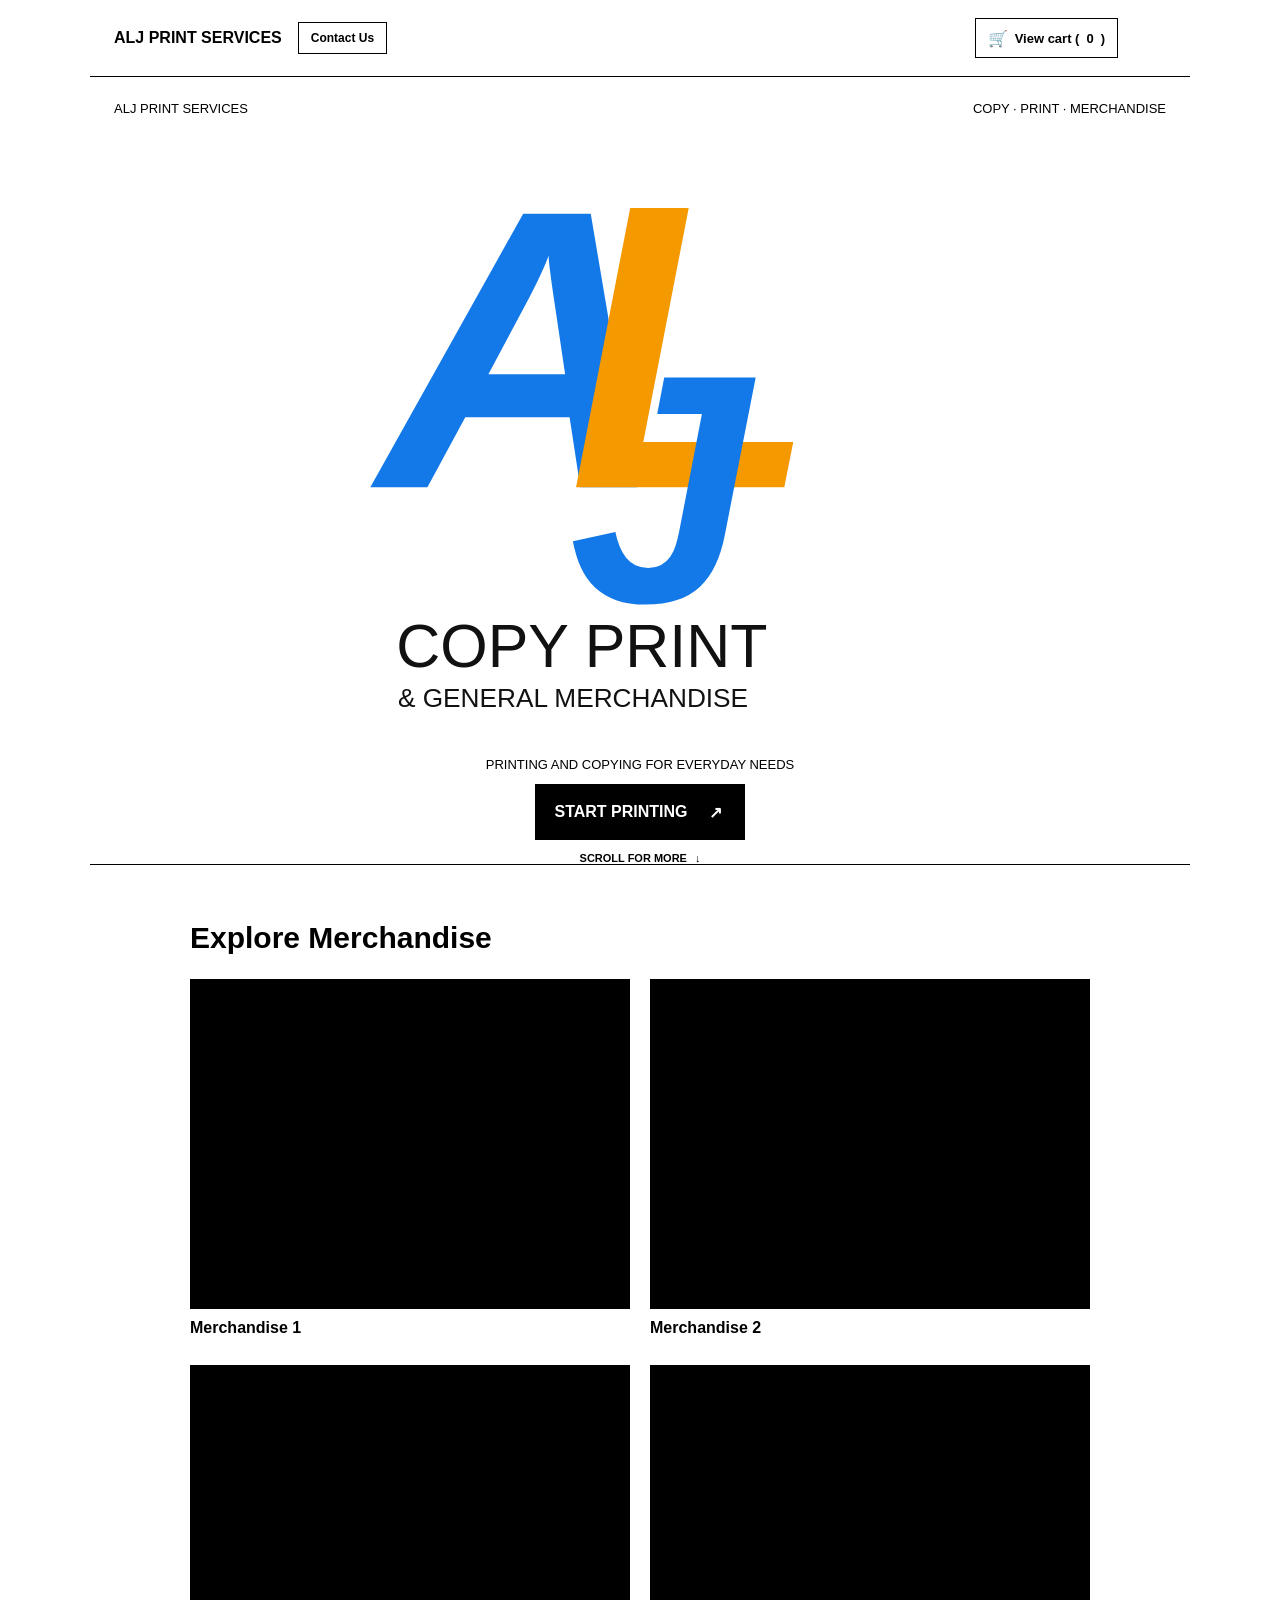
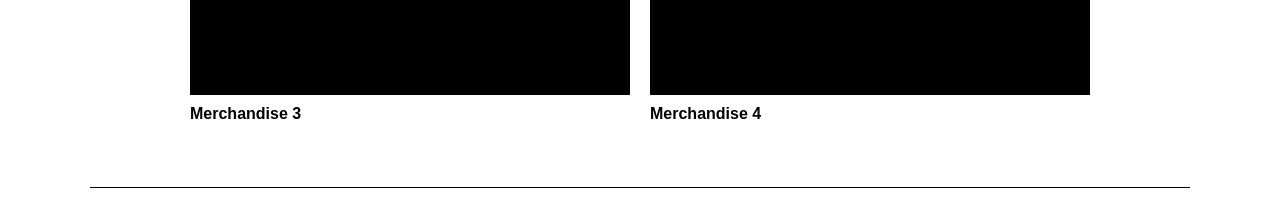
<file: print-studio-updated-v3/print-website-v2/index.html>
<!DOCTYPE html>
<html lang="en">
<head>
  <meta charset="UTF-8">
  <meta name="viewport" content="width=device-width, initial-scale=1.0">
  <meta name="description" content="ALJ Print Services: copy, print, and general merchandise.">
  <title>ALJ Print Services</title>
  <link rel="stylesheet" href="styles/base.css">
  <link rel="stylesheet" href="styles/home.css">
  <script src="js/common.js" defer></script>
  <script src="js/cart-storage.js" defer></script>
  <script src="js/cart-ui.js" defer></script>
</head>
<body class="page-home">
  <div class="site-wrap site-wrap--home-simple">
    <header class="site-header">
      <div class="home-header-brand">
        <a class="brand-lockup" href="index.html">ALJ PRINT SERVICES</a>
        <a class="contact-link" href="contact.html">Contact Us</a>
      </div>
      <nav class="home-header-actions" aria-label="Quick links">
        <a class="cart-link" href="cart.html"><span class="cart-icon" aria-hidden="true">🛒</span> View cart (<span data-cart-count>0</span>)</a>
        <a class="staff-login-link" href="login.html">Staff login</a>
      </nav>
    </header>

    <main class="home-main home-main--full">
      <a class="print-portal print-portal--full reveal" href="services.html" aria-label="Start printing: choose a service">
        <span class="print-portal__grain" aria-hidden="true"></span>
        <span class="print-portal__topline"><span>ALJ PRINT SERVICES</span><span>COPY · PRINT · MERCHANDISE</span></span>
        <img class="landing-logo" src="assets/alj-logo.svg" alt="ALJ Copy Print and General Merchandise">
        <span class="print-portal__bottom"><span class="portal-caption">PRINTING AND COPYING FOR EVERYDAY NEEDS</span><span class="portal-button"><span>START PRINTING</span><span class="portal-button__icon" aria-hidden="true">↗</span></span></span>
      </a>
      <a class="home-scroll-hint" href="#merchandise-heading">SCROLL FOR MORE <span aria-hidden="true">↓</span></a>
    </main>

    <section class="merchandise-section" aria-labelledby="merchandise-heading">
      <div class="merchandise-content">
        <h2 id="merchandise-heading">Explore Merchandise</h2>
        <div class="merchandise-grid">
          <article class="merchandise-item">
            <div class="merchandise-placeholder" aria-hidden="true"></div>
            <h3>Merchandise 1</h3>
          </article>
          <article class="merchandise-item">
            <div class="merchandise-placeholder" aria-hidden="true"></div>
            <h3>Merchandise 2</h3>
          </article>
          <article class="merchandise-item">
            <div class="merchandise-placeholder" aria-hidden="true"></div>
            <h3>Merchandise 3</h3>
          </article>
          <article class="merchandise-item">
            <div class="merchandise-placeholder" aria-hidden="true"></div>
            <h3>Merchandise 4</h3>
          </article>
        </div>
      </div>
    </section>

    <footer class="site-footer">
      <span>© <span data-year></span> ALJ PRINT SERVICES</span>
    </footer>
  </div>
</body>
</html>
</file>
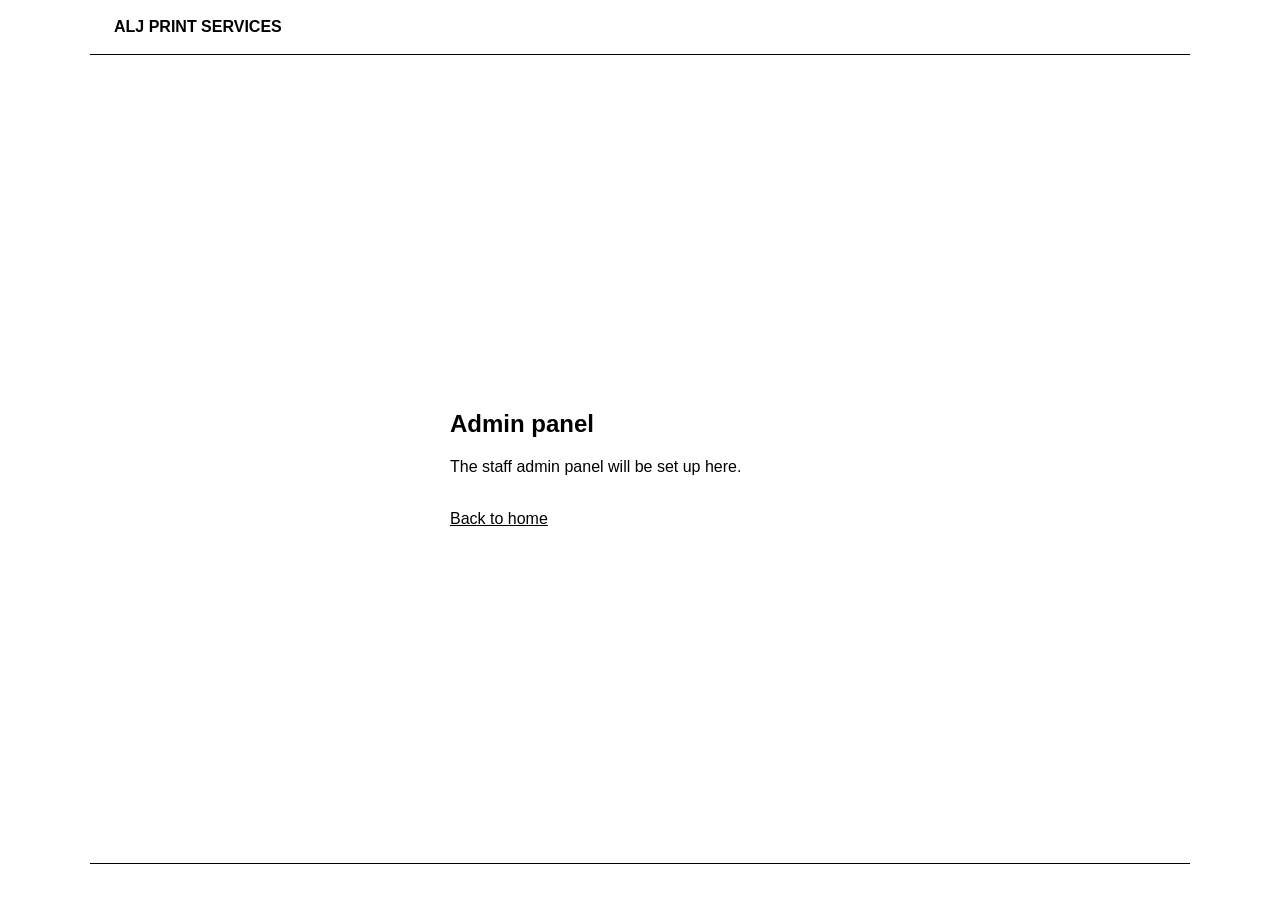
<file: print-studio-updated-v3/print-website-v2/admin.html>
<!DOCTYPE html>
<html lang="en">
<head>
  <meta charset="UTF-8">
  <meta name="viewport" content="width=device-width, initial-scale=1.0">
  <title>Admin Panel | ALJ Print Services</title>
  <link rel="stylesheet" href="styles/base.css">
  <link rel="stylesheet" href="styles/account-contact.css">
  <script src="js/common.js" defer></script>
</head>
<body>
  <div class="site-wrap">
    <header class="site-header">
      <a class="brand-lockup" href="index.html">ALJ PRINT SERVICES</a>
    </header>

    <main class="staff-main">
      <section class="staff-content">
        <h1>Admin panel</h1>
        <p>The staff admin panel will be set up here.</p>
        <a class="staff-home-link" href="index.html">Back to home</a>
      </section>
    </main>

    <footer class="site-footer">
      <span>© <span data-year></span> ALJ PRINT SERVICES</span>
    </footer>
  </div>
</body>
</html>
</file>
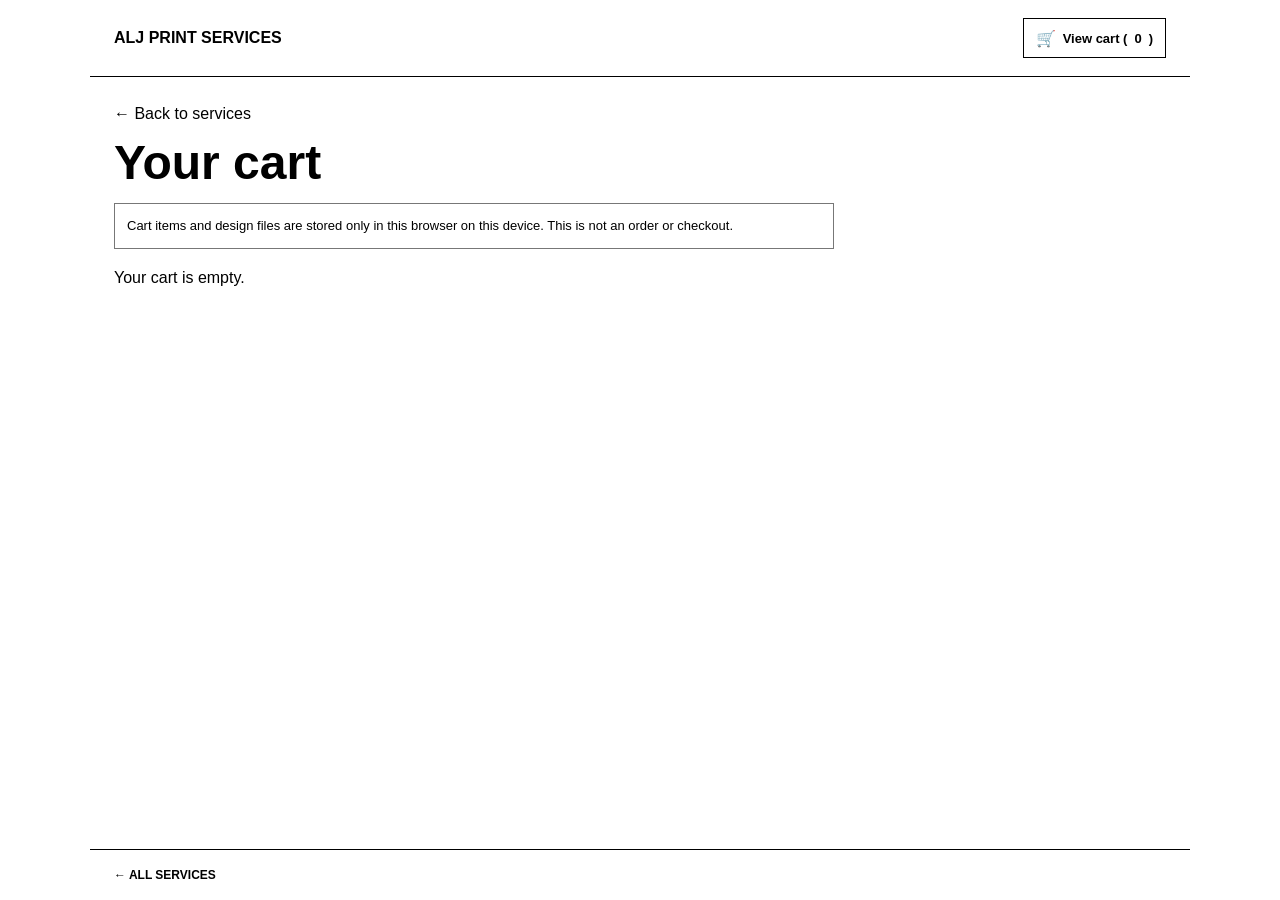
<file: print-studio-updated-v3/print-website-v2/cart.html>
<!DOCTYPE html>
<html lang="en">
<head>
  <meta charset="UTF-8">
  <meta name="viewport" content="width=device-width, initial-scale=1.0">
  <meta name="description" content="Review print designs saved in your local cart.">
  <title>Your Cart | ALJ Print Services</title>
  <link rel="stylesheet" href="styles/base.css">
  <link rel="stylesheet" href="styles/cart.css">
  <script src="js/common.js" defer></script>
  <script src="js/cart-storage.js" defer></script>
  <script src="js/cart-ui.js" defer></script>
</head>
<body>
  <div class="site-wrap">
    <header class="site-header">
      <a class="brand-lockup" href="index.html">ALJ PRINT SERVICES</a>
      <a class="cart-link" href="cart.html" aria-current="page"><span class="cart-icon" aria-hidden="true">🛒</span> View cart (<span data-cart-count>0</span>)</a>
    </header>

    <main class="cart-main">
      <a class="back-home" href="services.html">← Back to services</a>
      <h1>Your cart</h1>
      <p class="cart-storage-note">Cart items and design files are stored only in this browser on this device. This is not an order or checkout.</p>
      <p class="cart-status" data-cart-status role="status" aria-live="polite">Loading your cart...</p>
      <div class="cart-items" data-cart-items></div>
    </main>

    <footer class="site-footer">
      <a href="services.html" class="footer-back-link">← ALL SERVICES</a>
      <span>© <span data-year></span> ALJ PRINT SERVICES</span>
    </footer>
  </div>
</body>
</html>
</file>
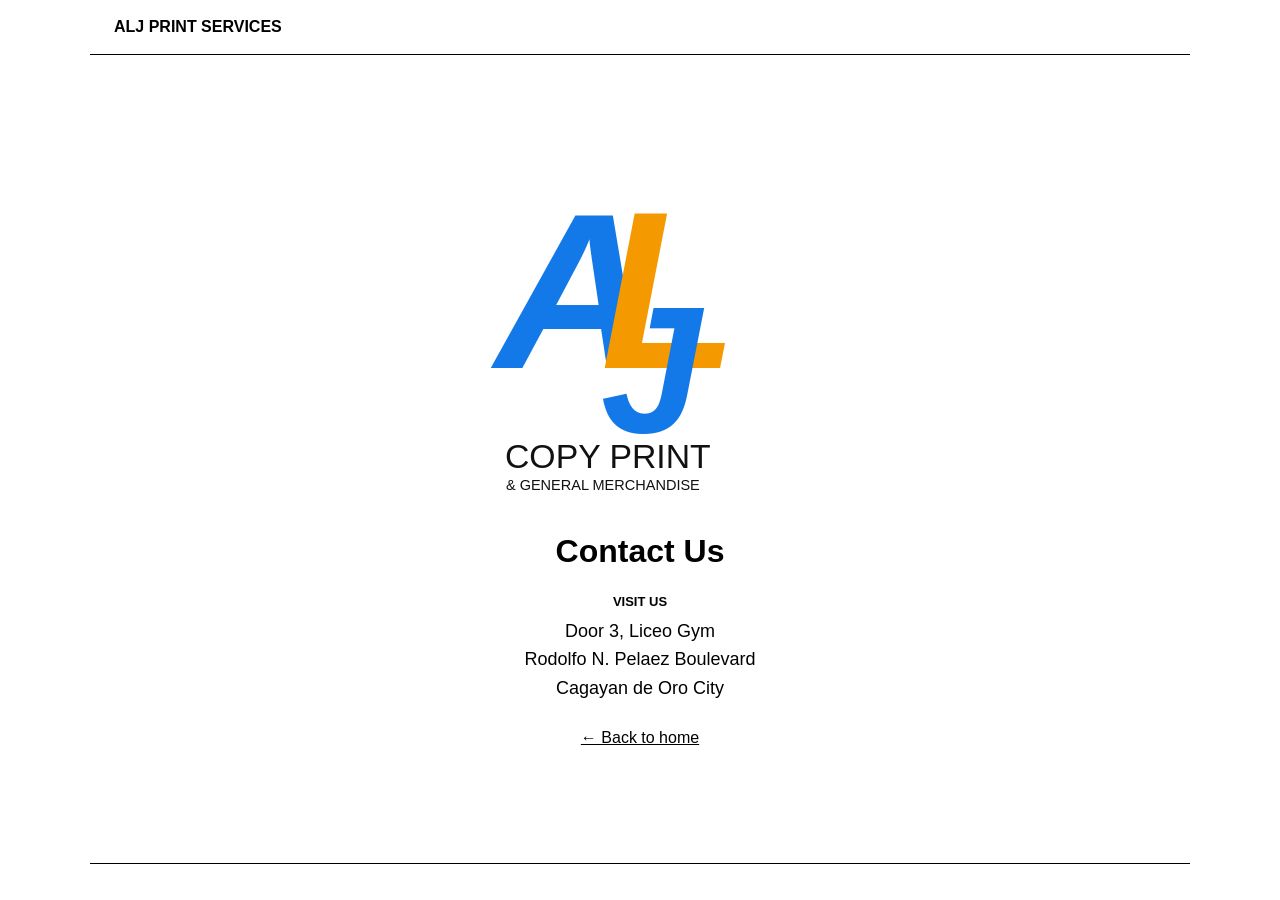
<file: print-studio-updated-v3/print-website-v2/contact.html>
<!DOCTYPE html>
<html lang="en">
<head>
  <meta charset="UTF-8">
  <meta name="viewport" content="width=device-width, initial-scale=1.0">
  <meta name="description" content="Contact ALJ Print Services in Cagayan de Oro City.">
  <title>Contact Us | ALJ Print Services</title>
  <link rel="stylesheet" href="styles/base.css">
  <link rel="stylesheet" href="styles/account-contact.css">
  <script src="js/common.js" defer></script>
</head>
<body>
  <div class="site-wrap">
    <header class="site-header">
      <a class="brand-lockup" href="index.html">ALJ PRINT SERVICES</a>
    </header>

    <main class="contact-main">
      <section class="contact-content" aria-labelledby="contactHeading">
        <img class="contact-logo" src="assets/alj-logo.svg" alt="ALJ Copy Print and General Merchandise logo">
        <h1 id="contactHeading">Contact Us</h1>
        <p class="contact-address-label">Visit us</p>
        <p class="contact-address">Door 3, Liceo Gym<br>Rodolfo N. Pelaez Boulevard<br>Cagayan de Oro City</p>
        <a class="contact-home-link" href="index.html">← Back to home</a>
      </section>
    </main>

    <footer class="site-footer">
      <span>© <span data-year></span> ALJ PRINT SERVICES</span>
    </footer>
  </div>
</body>
</html>
</file>
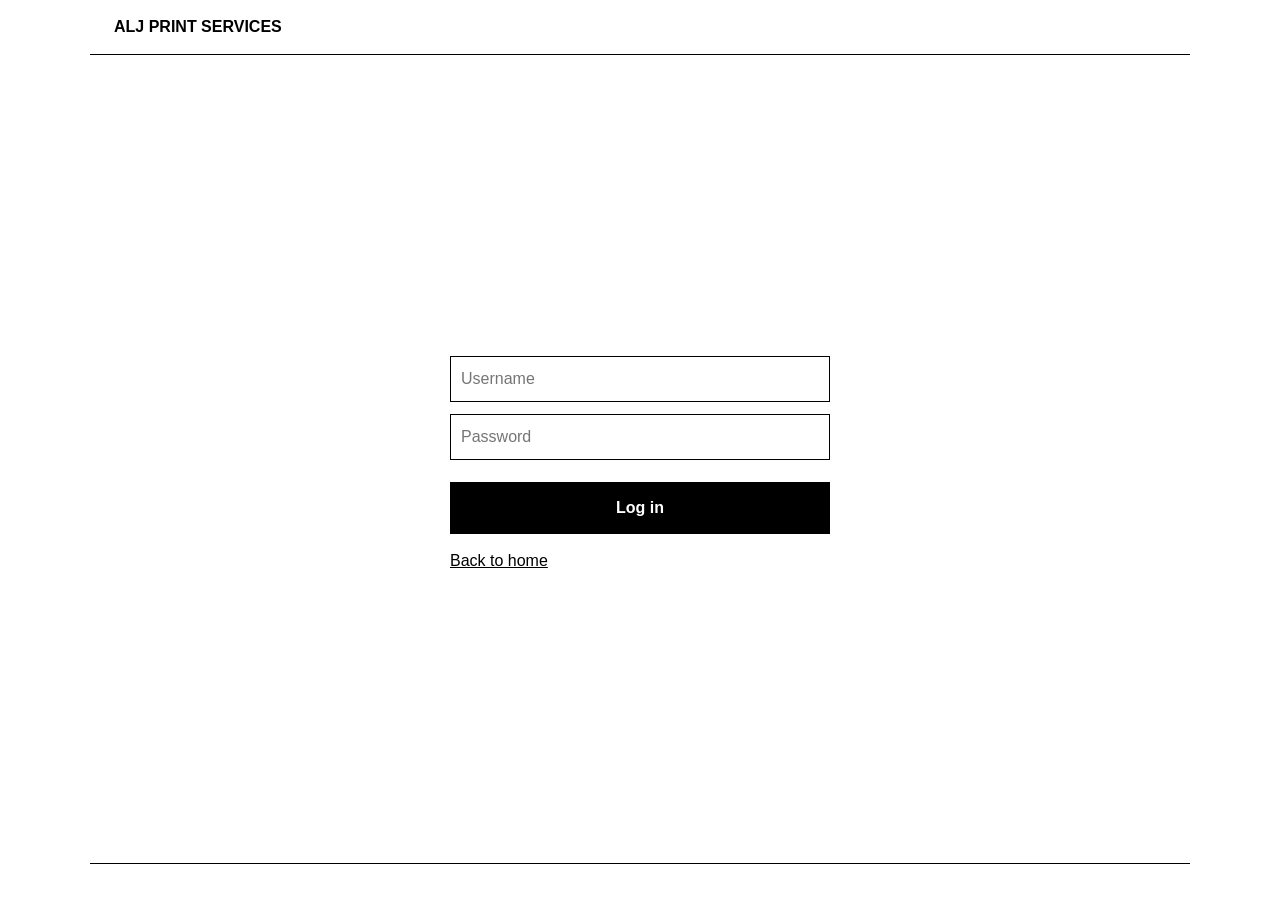
<file: print-studio-updated-v3/print-website-v2/login.html>
<!DOCTYPE html>
<html lang="en">
<head>
  <meta charset="UTF-8">
  <meta name="viewport" content="width=device-width, initial-scale=1.0">
  <title>Staff Login | ALJ Print Services</title>
  <link rel="stylesheet" href="styles/base.css">
  <link rel="stylesheet" href="styles/account-contact.css">
  <script src="js/common.js" defer></script>
  <script src="js/login.js" defer></script>
</head>
<body>
  <div class="site-wrap">
    <header class="site-header">
      <a class="brand-lockup" href="index.html">ALJ PRINT SERVICES</a>
    </header>

    <main class="staff-main">
      <section class="staff-content">
        <form class="staff-form" id="staffLoginForm">
          <input id="staffUsername" name="username" type="text" placeholder="Username" aria-label="Username" autocomplete="username" required>
          <input id="staffPassword" name="password" type="password" placeholder="Password" aria-label="Password" autocomplete="current-password" required>

          <p class="login-error" id="loginError" role="alert" hidden>Incorrect username or password.</p>
          <button class="staff-submit" type="submit">Log in</button>
        </form>
        <a class="staff-home-link" href="index.html">Back to home</a>
      </section>
    </main>

    <footer class="site-footer">
      <span>© <span data-year></span> ALJ PRINT SERVICES</span>
    </footer>
  </div>
</body>
</html>
</file>
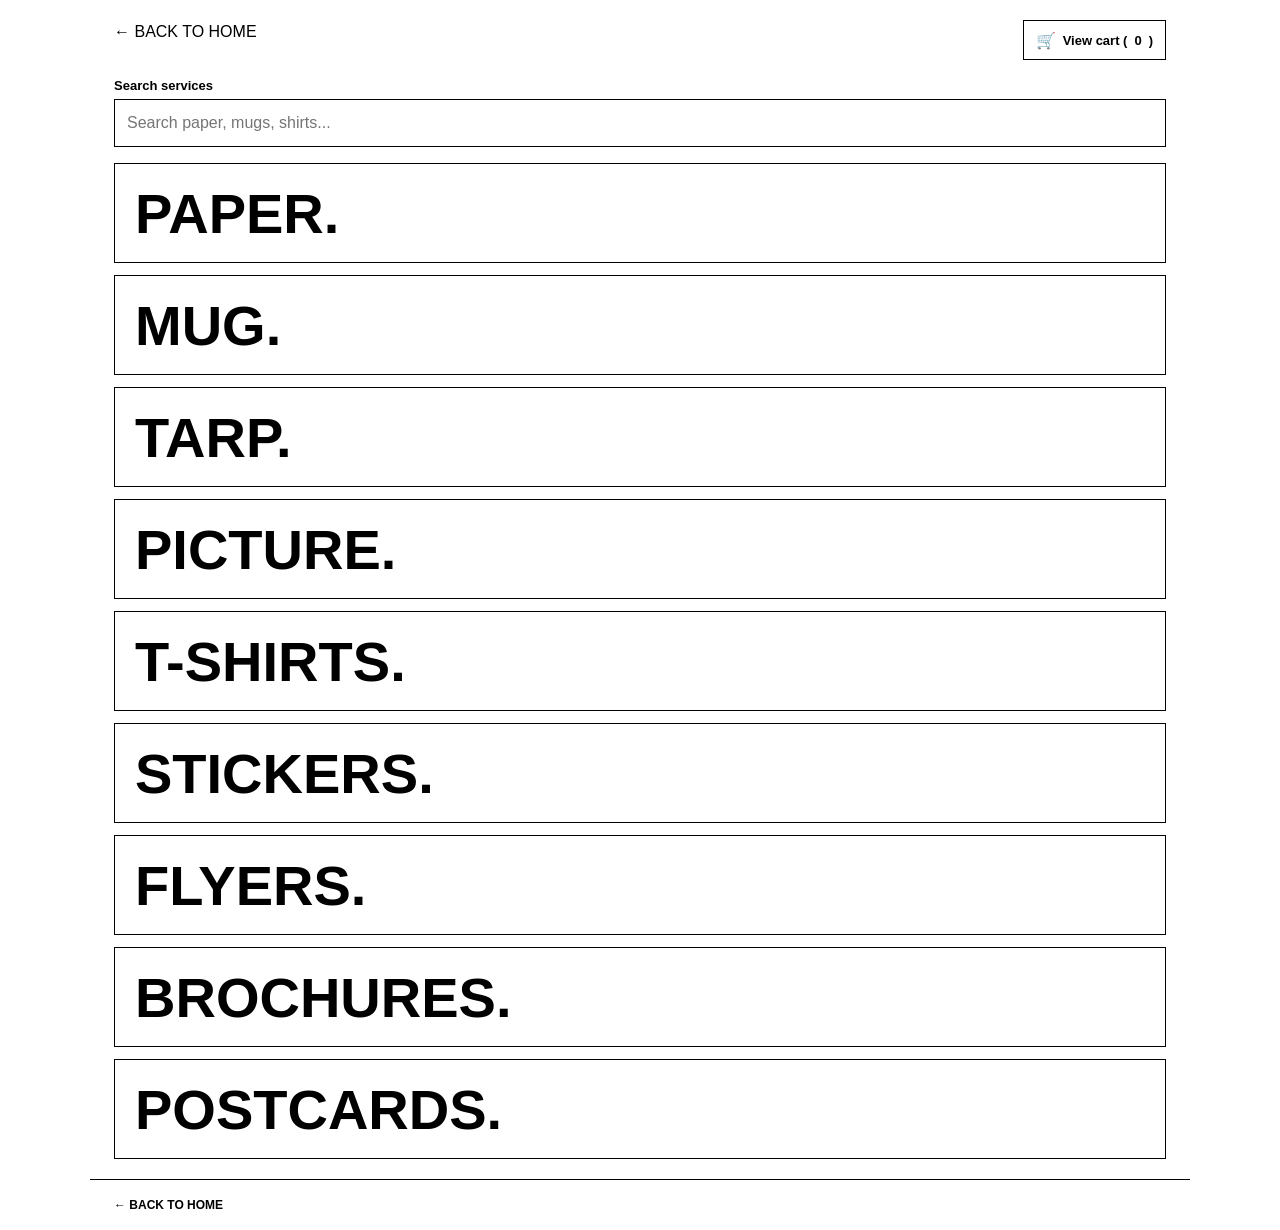
<file: print-studio-updated-v3/print-website-v2/services.html>
<!DOCTYPE html>
<html lang="en">
<head>
  <meta charset="UTF-8">
  <meta name="viewport" content="width=device-width, initial-scale=1.0">
  <meta name="description" content="Explore paper, mug, tarpaulin and picture printing services.">
  <title>PRINT Studio — Explore Services</title>
  <link rel="stylesheet" href="styles/base.css">
  <link rel="stylesheet" href="styles/services.css">
  <script src="js/common.js" defer></script>
  <script src="js/cart-storage.js" defer></script>
  <script src="js/cart-ui.js" defer></script>
  <script src="js/services.js" defer></script>
</head>
<body class="page-services">
  <div class="site-wrap site-wrap--services-simple">
    <main class="services-main services-main--simple">
      <div class="cart-page-actions">
        <a class="back-home back-home--top" href="index.html">← <span>BACK TO HOME</span></a>
        <a class="cart-link" href="cart.html"><span class="cart-icon" aria-hidden="true">🛒</span> View cart (<span data-cart-count>0</span>)</a>
      </div>

      <label class="service-search-label" for="serviceSearch">Search services</label>
      <input class="service-search" id="serviceSearch" type="search" placeholder="Search paper, mugs, shirts..." autocomplete="off">
      <p class="service-search-empty" id="serviceSearchEmpty" hidden>No services match your search.</p>

      <div class="category-list category-list--simple" id="categoryList">
        <a class="category-card category-card--paper reveal" href="services/paper.html" aria-label="Paper printing category" data-search="paper printing documents photocopy">
          <span class="category-title">PAPER<span class="category-period">.</span></span>
          <span class="category-illustration paper-illustration" aria-hidden="true"><span class="paper-stack paper-stack--back"></span><span class="paper-stack paper-stack--front"><i></i><i></i><i></i><b>INK.</b></span></span>
        </a>

        <a class="category-card category-card--mug reveal" href="services/mug.html" aria-label="Mug printing category" data-search="mug cup cups">
          <span class="category-title">MUG<span class="category-period">.</span></span>
          <span class="category-illustration mug-illustration" aria-hidden="true"><span class="mug-handle"></span><span class="mug-body"><span>GOOD<br>IDEAS.</span></span><span class="mug-saucer"></span></span>
        </a>

        <a class="category-card category-card--tarp reveal" href="services/tarp.html" aria-label="Tarp printing category" data-search="tarp tarpaulin banner banners">
          <span class="category-title">TARP<span class="category-period">.</span></span>
          <span class="category-illustration tarp-illustration" aria-hidden="true"><span class="tarp-banner"><span class="tarp-pin tarp-pin--a"></span><span class="tarp-pin tarp-pin--b"></span><strong>BIG<br>IDEAS!</strong><span class="tarp-pin tarp-pin--c"></span><span class="tarp-pin tarp-pin--d"></span></span></span>
        </a>

        <a class="category-card category-card--picture reveal" href="services/picture.html" aria-label="Picture printing category" data-search="picture photo photo print prints">
          <span class="category-title">PICTURE<span class="category-period">.</span></span>
          <span class="category-illustration picture-illustration" aria-hidden="true"><span class="picture-print picture-print--back"><span class="photo-scene photo-scene--back"></span></span><span class="picture-print picture-print--front"><span class="photo-scene photo-scene--front"><i></i></span></span></span>
        </a>

        <a class="category-card category-card--text reveal" href="services/tshirts.html" aria-label="T-shirt printing category" data-search="t-shirt t-shirts tshirt tshirts shirt shirts">
          <span class="category-title">T-SHIRTS<span class="category-period">.</span></span>
        </a>

        <a class="category-card category-card--text reveal" href="services/stickers.html" aria-label="Sticker printing category" data-search="sticker stickers decal decals">
          <span class="category-title">STICKERS<span class="category-period">.</span></span>
        </a>

        <a class="category-card category-card--text reveal" href="services/flyers.html" aria-label="Flyer printing category" data-search="flyer flyers leaflet leaflets">
          <span class="category-title">FLYERS<span class="category-period">.</span></span>
        </a>

        <a class="category-card category-card--text reveal" href="services/brochures.html" aria-label="Brochure printing category" data-search="brochure brochures pamphlet pamphlets">
          <span class="category-title">BROCHURES<span class="category-period">.</span></span>
        </a>

        <a class="category-card category-card--text reveal" href="services/postcards.html" aria-label="Postcard printing category" data-search="postcard postcards post card cards">
          <span class="category-title">POSTCARDS<span class="category-period">.</span></span>
        </a>
      </div>
    </main>

    <footer class="site-footer">
      <a href="index.html" class="footer-back-link">← BACK TO HOME</a>
      <span>© <span data-year></span> YOUR PRINT SHOP — EDIT THIS TEXT</span>
    </footer>
  </div>
</body>
</html>
</file>
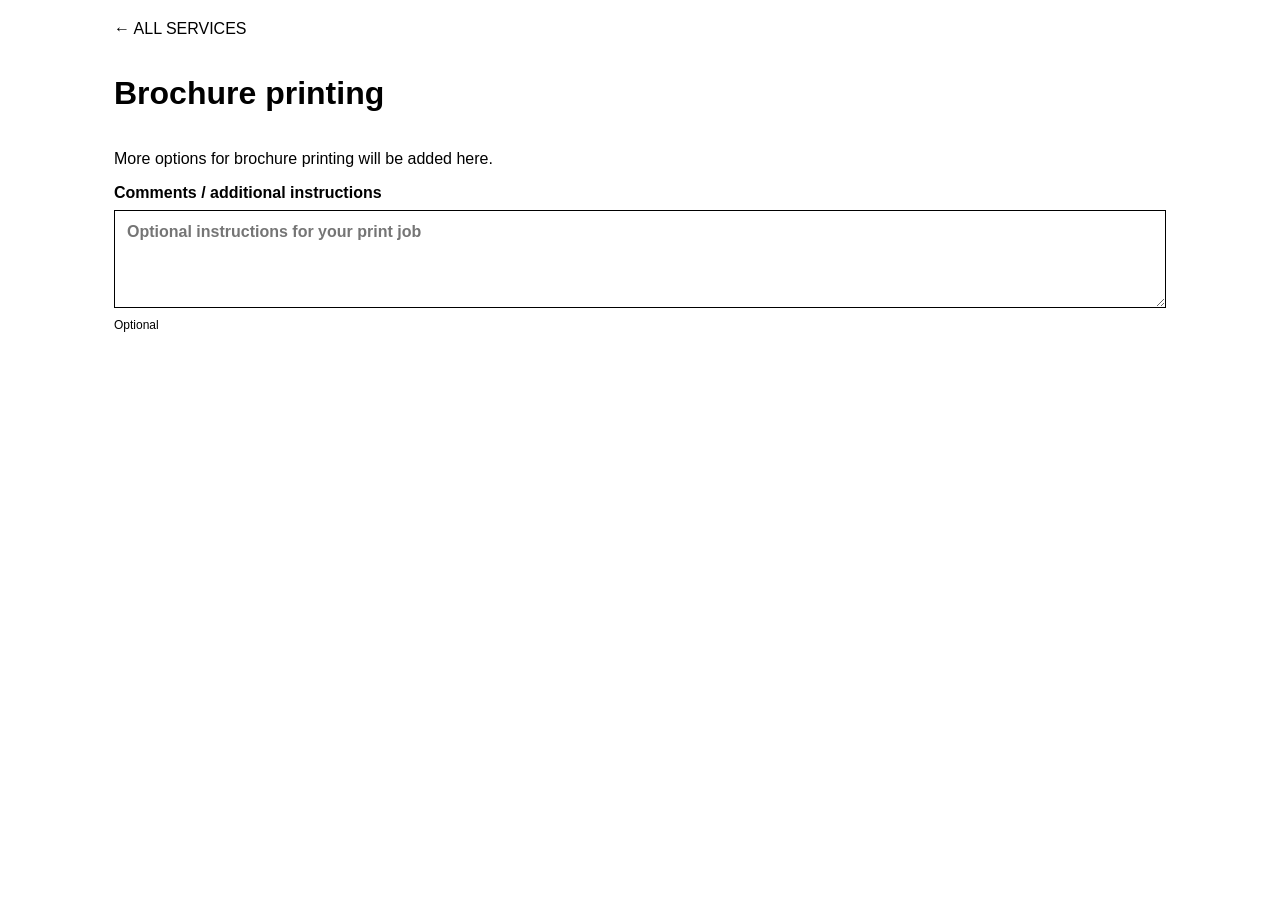
<file: print-studio-updated-v3/print-website-v2/services/brochures.html>
<!DOCTYPE html>
<html lang="en">
<head>
  <meta charset="UTF-8">
  <meta name="viewport" content="width=device-width, initial-scale=1.0">
  <title>Brochure Printing | ALJ Print Services</title>
  <link rel="stylesheet" href="../styles/base.css">
  <script src="../js/common.js" defer></script>
</head>
<body>
  <div class="site-wrap">
    <main class="services-main services-main--simple">
      <a class="back-home" href="../services.html">← ALL SERVICES</a>
      <h1>Brochure printing</h1>
      <p>More options for brochure printing will be added here.</p>
      <label class="print-comments" for="brochureComments">Comments / additional instructions
        <textarea id="brochureComments" name="comments" rows="4" placeholder="Optional instructions for your print job"></textarea>
        <small>Optional</small>
      </label>
    </main>
  </div>
</body>
</html>
</file>
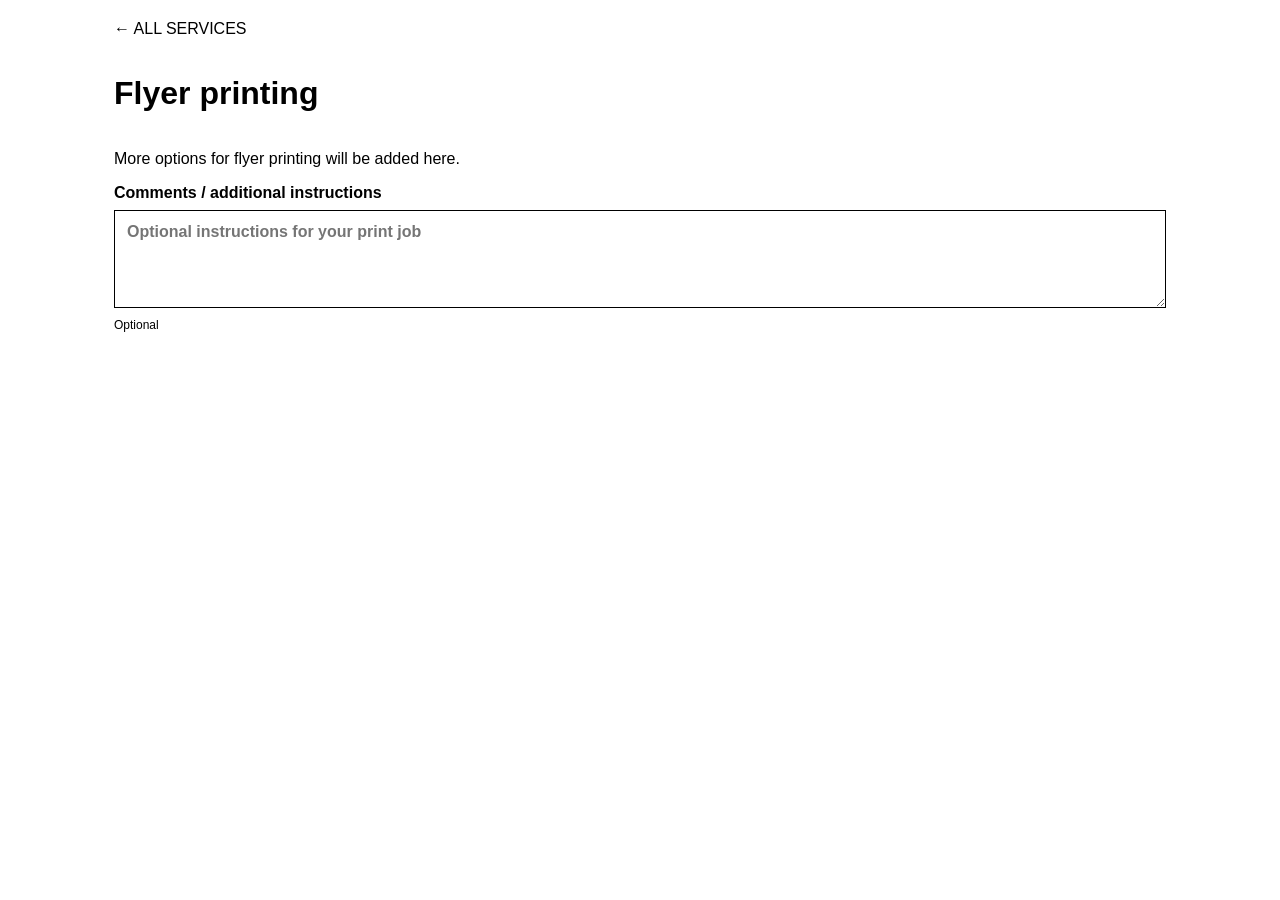
<file: print-studio-updated-v3/print-website-v2/services/flyers.html>
<!DOCTYPE html>
<html lang="en">
<head>
  <meta charset="UTF-8">
  <meta name="viewport" content="width=device-width, initial-scale=1.0">
  <title>Flyer Printing | ALJ Print Services</title>
  <link rel="stylesheet" href="../styles/base.css">
  <script src="../js/common.js" defer></script>
</head>
<body>
  <div class="site-wrap">
    <main class="services-main services-main--simple">
      <a class="back-home" href="../services.html">← ALL SERVICES</a>
      <h1>Flyer printing</h1>
      <p>More options for flyer printing will be added here.</p>
      <label class="print-comments" for="flyerComments">Comments / additional instructions
        <textarea id="flyerComments" name="comments" rows="4" placeholder="Optional instructions for your print job"></textarea>
        <small>Optional</small>
      </label>
    </main>
  </div>
</body>
</html>
</file>
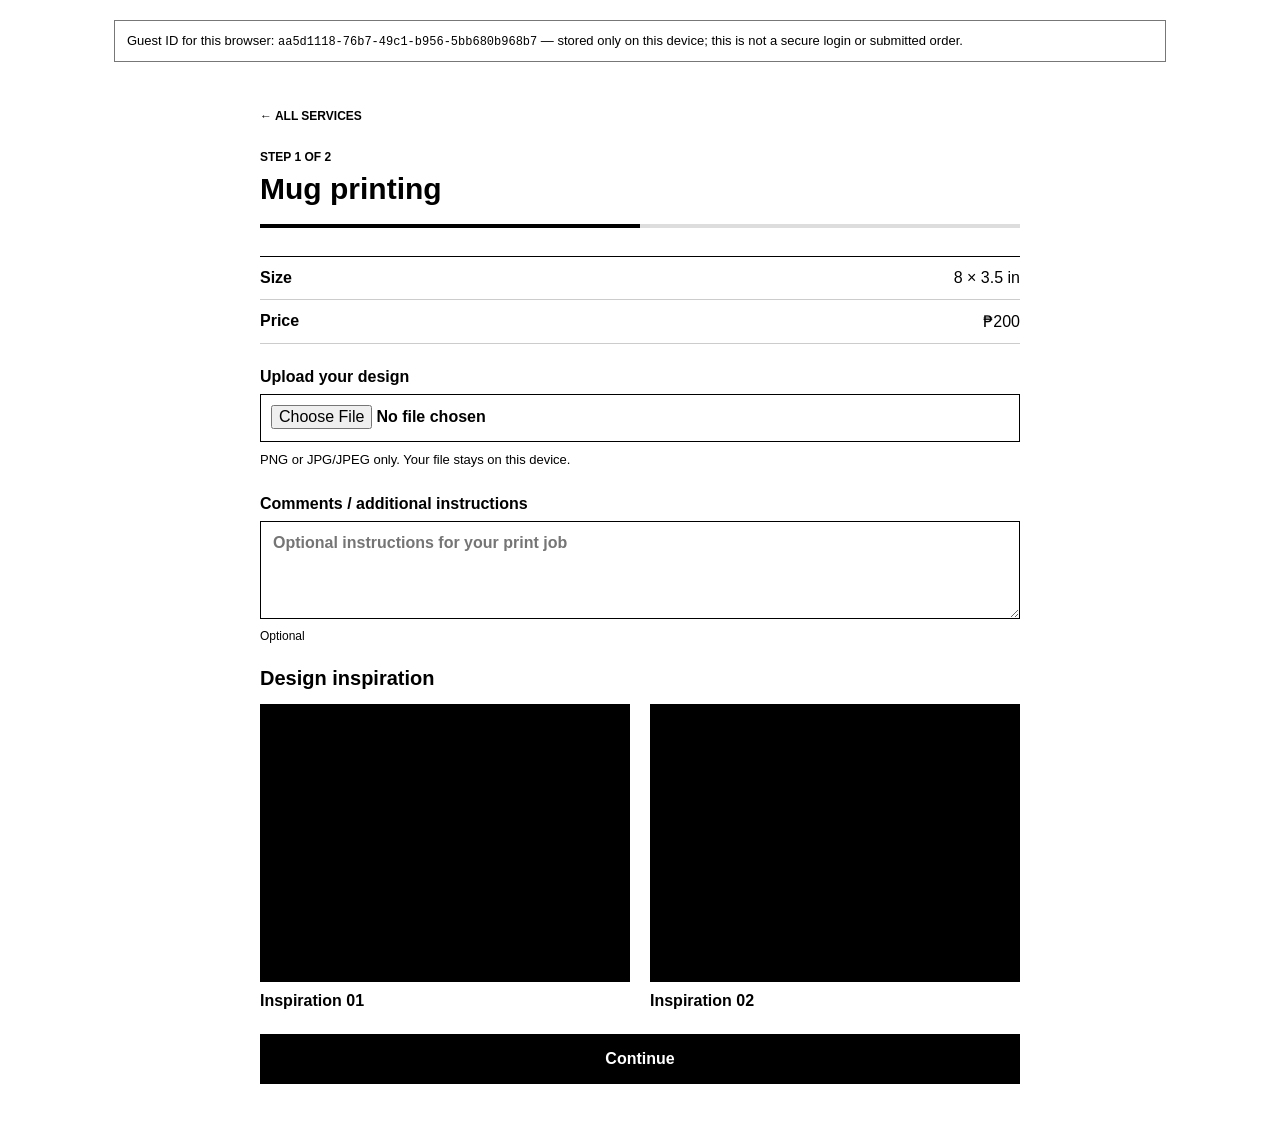
<file: print-studio-updated-v3/print-website-v2/services/mug.html>
<!DOCTYPE html>
<html lang="en">
<head>
  <meta charset="UTF-8">
  <meta name="viewport" content="width=device-width, initial-scale=1.0">
  <meta name="description" content="Get your artwork ready for mug printing at ALJ Print Services.">
  <title>Mug Printing | ALJ Print Services</title>
  <link rel="stylesheet" href="../styles/base.css">
  <link rel="stylesheet" href="../styles/mug.css">
  <script src="../js/common.js" defer></script>
  <script src="../js/guest-session.js" defer></script>
  <script src="../js/cart-storage.js" defer></script>
  <script src="../js/cart-order.js" defer></script>
  <script src="../js/mug-order.js" defer></script>
</head>
<body class="page-mug">
  <div class="site-wrap">
    <main class="services-main services-main--simple">
      <section class="mug-order" aria-labelledby="mugOrderTitle">
        <header class="mug-order-header">
          <a class="mug-back-link" href="../services.html">← ALL SERVICES</a>
          <p class="mug-step-count" id="mugStepCount">STEP 1 OF 2</p>
          <h1 id="mugOrderTitle" tabindex="-1">Mug printing</h1>
          <div class="mug-progress" aria-hidden="true"><span id="mugProgress"></span></div>
        </header>

        <form class="mug-form" id="mugOrderForm" novalidate>
          <div class="mug-step" data-mug-step="0">
            <dl class="mug-product-details" aria-label="Mug product details">
              <div><dt>Size</dt><dd>8 × 3.5 in</dd></div>
              <div><dt>Price</dt><dd>₱200</dd></div>
            </dl>
            <label class="mug-file" for="mugFile">Upload your design
              <input id="mugFile" name="file" type="file" accept="image/png,image/jpeg,.png,.jpg,.jpeg" required>
            </label>
            <p class="mug-file-status" id="mugFileStatus" aria-live="polite">PNG or JPG/JPEG only. Your file stays on this device.</p>

            <label class="print-comments" for="mugComments">Comments / additional instructions
              <textarea id="mugComments" name="comments" rows="4" placeholder="Optional instructions for your print job"></textarea>
              <small>Optional</small>
            </label>

            <section class="mug-inspiration" aria-labelledby="mugInspirationTitle">
              <h2 id="mugInspirationTitle">Design inspiration</h2>
              <div class="mug-inspiration-grid">
                <article class="mug-inspiration-item">
                  <div class="mug-inspiration-placeholder" aria-hidden="true"></div>
                  <h3>Inspiration 01</h3>
                </article>
                <article class="mug-inspiration-item">
                  <div class="mug-inspiration-placeholder" aria-hidden="true"></div>
                  <h3>Inspiration 02</h3>
                </article>
              </div>
            </section>
          </div>

          <div class="mug-step" data-mug-step="1" hidden>
            <h2>Review your design</h2>
            <dl class="mug-summary">
              <div><dt>Product</dt><dd>Mug printing</dd></div>
              <div><dt>Size</dt><dd>8 × 3.5 in</dd></div>
              <div><dt>File</dt><dd id="summaryFile"></dd></div>
              <div><dt>Format</dt><dd id="summaryFormat"></dd></div>
              <div><dt>File size</dt><dd id="summaryFileSize"></dd></div>
              <div><dt>Comments</dt><dd id="summaryComments">No additional instructions</dd></div>
              <div><dt>Price</dt><dd>₱200.00</dd></div>
            </dl>
            <p class="mug-notice">The displayed price is for the mug only. Online order submission is not available yet.</p>
            <div class="mug-actions">
              <button class="mug-submit" type="button" disabled>Print Now</button>
              <button class="mug-submit" type="button" data-add-to-cart disabled>Add To Cart</button>
            </div>
          </div>

          <p class="mug-error" id="mugError" role="alert" hidden></p>
          <div class="mug-navigation">
            <button class="mug-previous" id="mugPrevious" type="button">All services</button>
            <button class="mug-next" id="mugNext" type="button">Continue</button>
          </div>
        </form>
      </section>
    </main>
  </div>
</body>
</html>
</file>
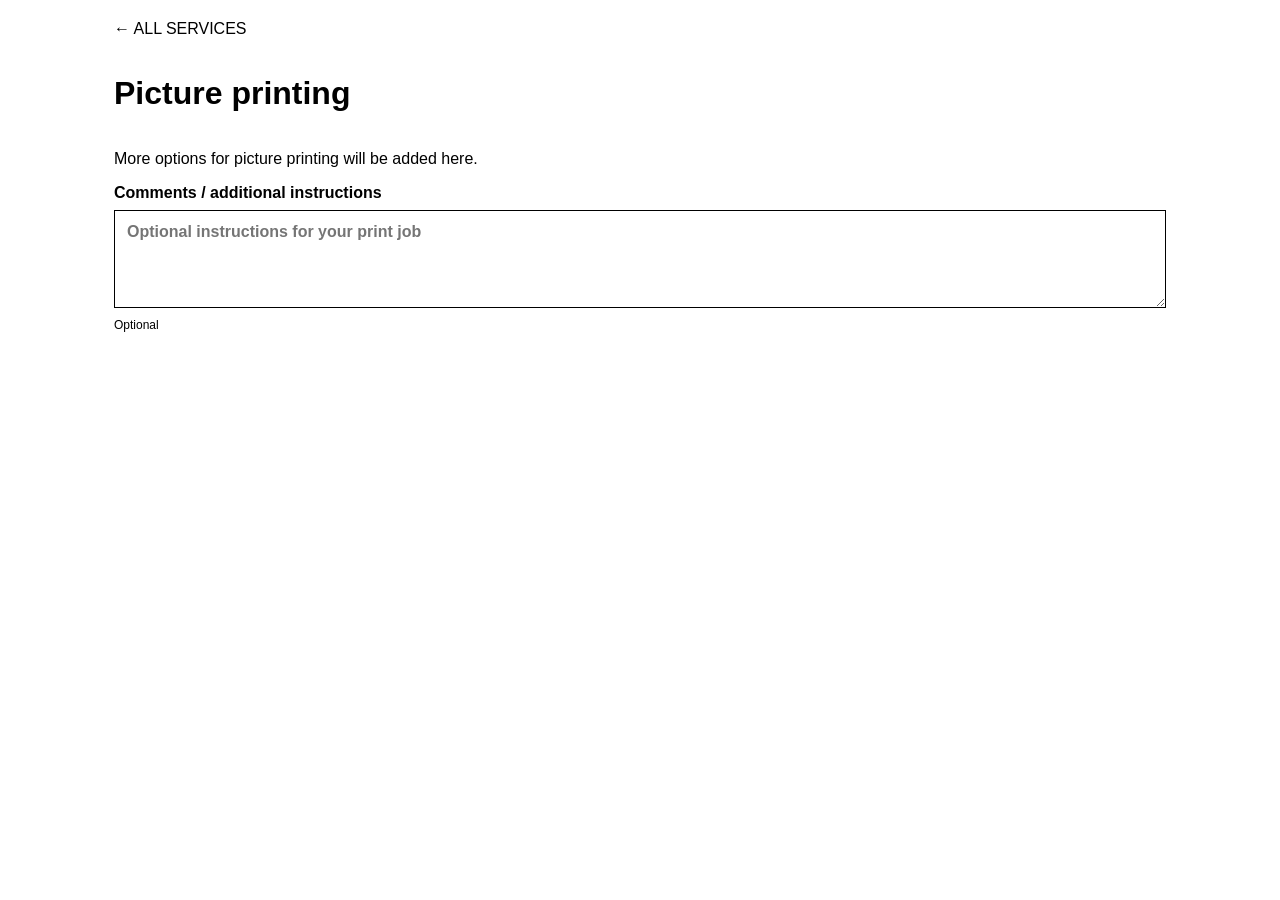
<file: print-studio-updated-v3/print-website-v2/services/picture.html>
<!DOCTYPE html>
<html lang="en">
<head>
  <meta charset="UTF-8">
  <meta name="viewport" content="width=device-width, initial-scale=1.0">
  <title>Picture Printing | ALJ Print Services</title>
  <link rel="stylesheet" href="../styles/base.css">
  <script src="../js/common.js" defer></script>
</head>
<body>
  <div class="site-wrap">
    <main class="services-main services-main--simple">
      <a class="back-home" href="../services.html">← ALL SERVICES</a>
      <h1>Picture printing</h1>
      <p>More options for picture printing will be added here.</p>
      <label class="print-comments" for="pictureComments">Comments / additional instructions
        <textarea id="pictureComments" name="comments" rows="4" placeholder="Optional instructions for your print job"></textarea>
        <small>Optional</small>
      </label>
    </main>
  </div>
</body>
</html>
</file>
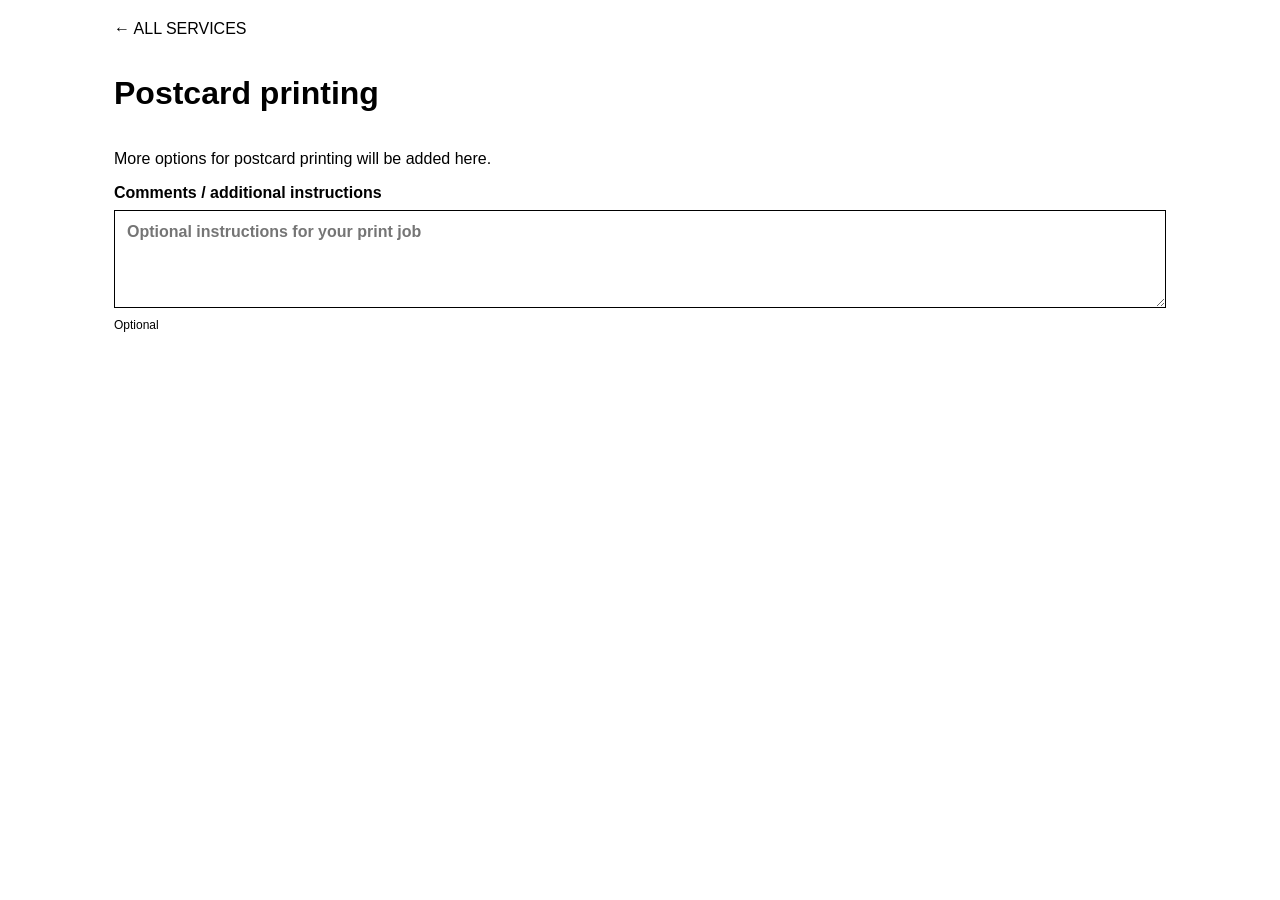
<file: print-studio-updated-v3/print-website-v2/services/postcards.html>
<!DOCTYPE html>
<html lang="en">
<head>
  <meta charset="UTF-8">
  <meta name="viewport" content="width=device-width, initial-scale=1.0">
  <title>Postcard Printing | ALJ Print Services</title>
  <link rel="stylesheet" href="../styles/base.css">
  <script src="../js/common.js" defer></script>
</head>
<body>
  <div class="site-wrap">
    <main class="services-main services-main--simple">
      <a class="back-home" href="../services.html">← ALL SERVICES</a>
      <h1>Postcard printing</h1>
      <p>More options for postcard printing will be added here.</p>
      <label class="print-comments" for="postcardComments">Comments / additional instructions
        <textarea id="postcardComments" name="comments" rows="4" placeholder="Optional instructions for your print job"></textarea>
        <small>Optional</small>
      </label>
    </main>
  </div>
</body>
</html>
</file>
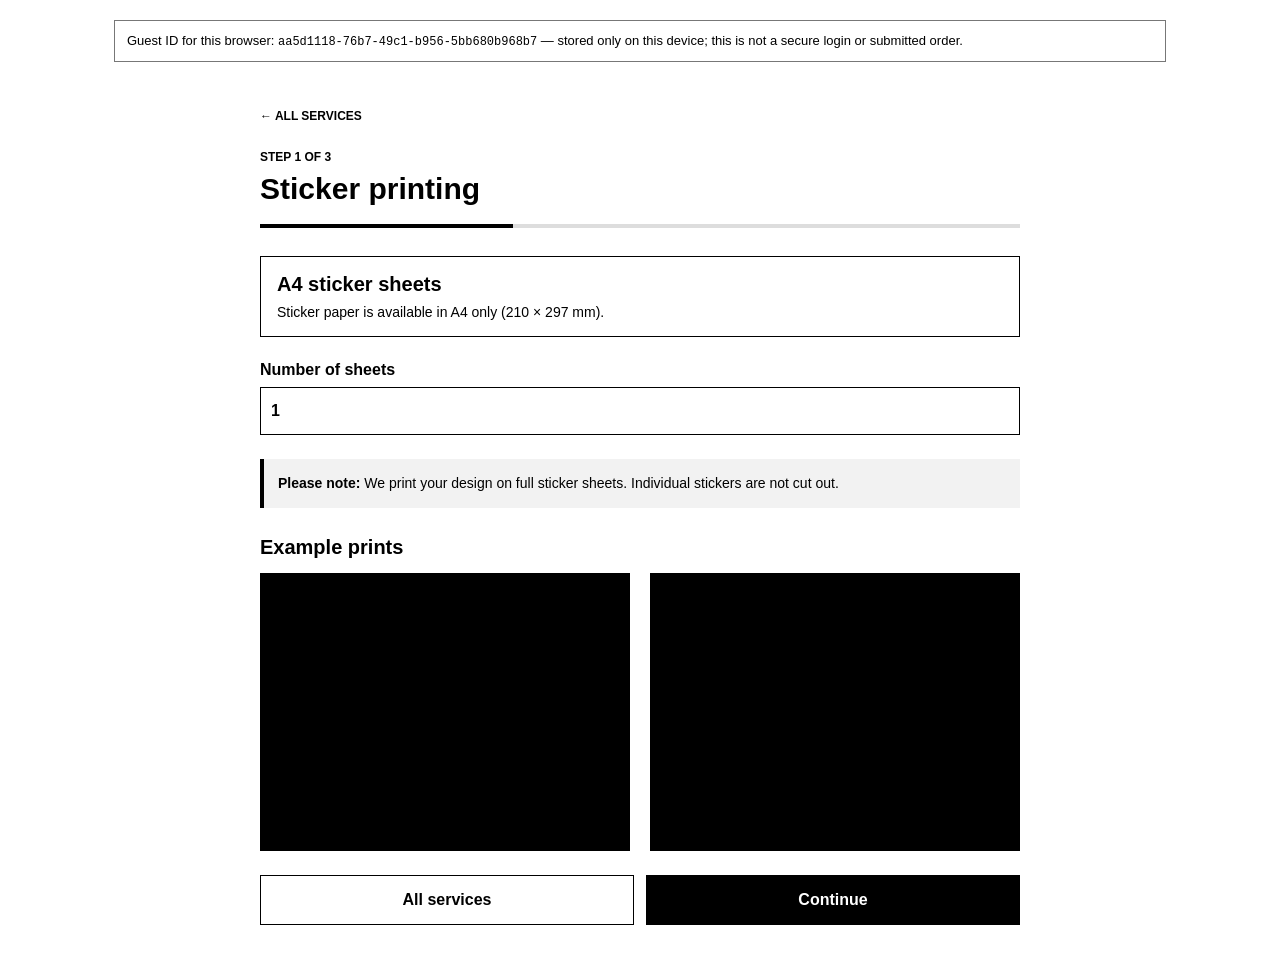
<file: print-studio-updated-v3/print-website-v2/services/stickers.html>
<!DOCTYPE html>
<html lang="en">
<head>
  <meta charset="UTF-8">
  <meta name="viewport" content="width=device-width, initial-scale=1.0">
  <meta name="description" content="Order printed sticker sheets on A4 sticker paper at ALJ Print Services.">
  <title>Sticker Printing | ALJ Print Services</title>
  <link rel="stylesheet" href="../styles/base.css">
  <link rel="stylesheet" href="../styles/stickers.css">
  <script src="../js/common.js" defer></script>
  <script src="../js/guest-session.js" defer></script>
  <script src="../js/cart-storage.js" defer></script>
  <script src="../js/cart-order.js" defer></script>
  <script src="../js/stickers-order.js" defer></script>
</head>
<body class="page-services page-stickers">
  <div class="site-wrap">
    <main class="services-main services-main--simple">
      <section class="sticker-order" id="stickerOrder" aria-labelledby="stickerOrderTitle">
        <div class="sticker-order-header">
          <a class="sticker-back-link" href="../services.html">← ALL SERVICES</a>
          <p class="sticker-step-count" id="stickerStepCount">STEP 1 OF 3</p>
          <h1 id="stickerOrderTitle" tabindex="-1">Sticker printing</h1>
          <div class="sticker-progress" aria-hidden="true"><span id="stickerProgress"></span></div>
        </div>

        <form class="sticker-form" id="stickerOrderForm" novalidate>
          <div class="sticker-step" data-sticker-step="0">
            <section class="sticker-sheet-info" aria-labelledby="stickerSheetTitle">
              <h2 id="stickerSheetTitle">A4 sticker sheets</h2>
              <p>Sticker paper is available in A4 only (210 × 297 mm).</p>
            </section>

            <label class="sticker-copies" for="stickerCopies">Number of sheets
              <input id="stickerCopies" name="copies" type="number" min="1" step="1" value="1" required>
            </label>

            <p class="sticker-cut-notice"><strong>Please note:</strong> We print your design on full sticker sheets. Individual stickers are not cut out.</p>

            <section class="sticker-examples" aria-labelledby="stickerExamplesTitle">
              <h2 id="stickerExamplesTitle">Example prints</h2>
              <div class="sticker-examples-grid">
                <div class="sticker-example-placeholder" aria-hidden="true"></div>
                <div class="sticker-example-placeholder" aria-hidden="true"></div>
              </div>
            </section>
          </div>

          <div class="sticker-step" data-sticker-step="1" hidden>
            <label class="sticker-file" for="stickerFile">Upload your A4 design
              <input id="stickerFile" name="file" type="file" accept="application/pdf,image/png,image/jpeg,.pdf,.png,.jpg,.jpeg" required>
            </label>
            <p class="sticker-file-status" id="stickerFileStatus" aria-live="polite">PDF, PNG, or JPG/JPEG. For best results, prepare your artwork to fit an A4 page. Your file stays on this device.</p>

            <label class="print-comments" for="stickerComments">Comments / additional instructions
              <textarea id="stickerComments" name="comments" rows="4" placeholder="Optional instructions for your print job"></textarea>
              <small>Optional</small>
            </label>

            <section class="sticker-examples" aria-labelledby="stickerUploadExamplesTitle">
              <h2 id="stickerUploadExamplesTitle">Example prints</h2>
              <div class="sticker-examples-grid">
                <div class="sticker-example-placeholder" aria-hidden="true"></div>
                <div class="sticker-example-placeholder" aria-hidden="true"></div>
              </div>
            </section>
          </div>

          <div class="sticker-step" data-sticker-step="2" hidden>
            <h2>Review your order</h2>
            <dl class="sticker-summary">
              <div><dt>Product</dt><dd>A4 sticker sheet (210 × 297 mm)</dd></div>
              <div><dt>Quantity</dt><dd id="summaryCopies"></dd></div>
              <div><dt>Design file</dt><dd id="summaryFile"></dd></div>
              <div><dt>Format</dt><dd id="summaryFormat"></dd></div>
              <div><dt>File size</dt><dd id="summaryFileSize"></dd></div>
              <div><dt>Cutting</dt><dd>Full sheets; no individual cutting</dd></div>
              <div><dt>Comments</dt><dd id="summaryComments">No additional instructions</dd></div>
              <div><dt>Price</dt><dd>Not available yet</dd></div>
            </dl>
            <p class="sticker-notice">Sticker pricing and online checkout are not available yet.</p>
            <div class="sticker-actions">
              <button class="sticker-submit" type="button" disabled>Print Now</button>
              <button class="sticker-submit" type="button" data-add-to-cart disabled>Add To Cart</button>
            </div>
          </div>

          <p class="sticker-error" id="stickerError" role="alert" hidden></p>
          <div class="sticker-navigation">
            <button class="sticker-previous" id="stickerPrevious" type="button">All services</button>
            <button class="sticker-next" id="stickerNext" type="button">Continue</button>
          </div>
        </form>
      </section>
    </main>
  </div>
</body>
</html>
</file>
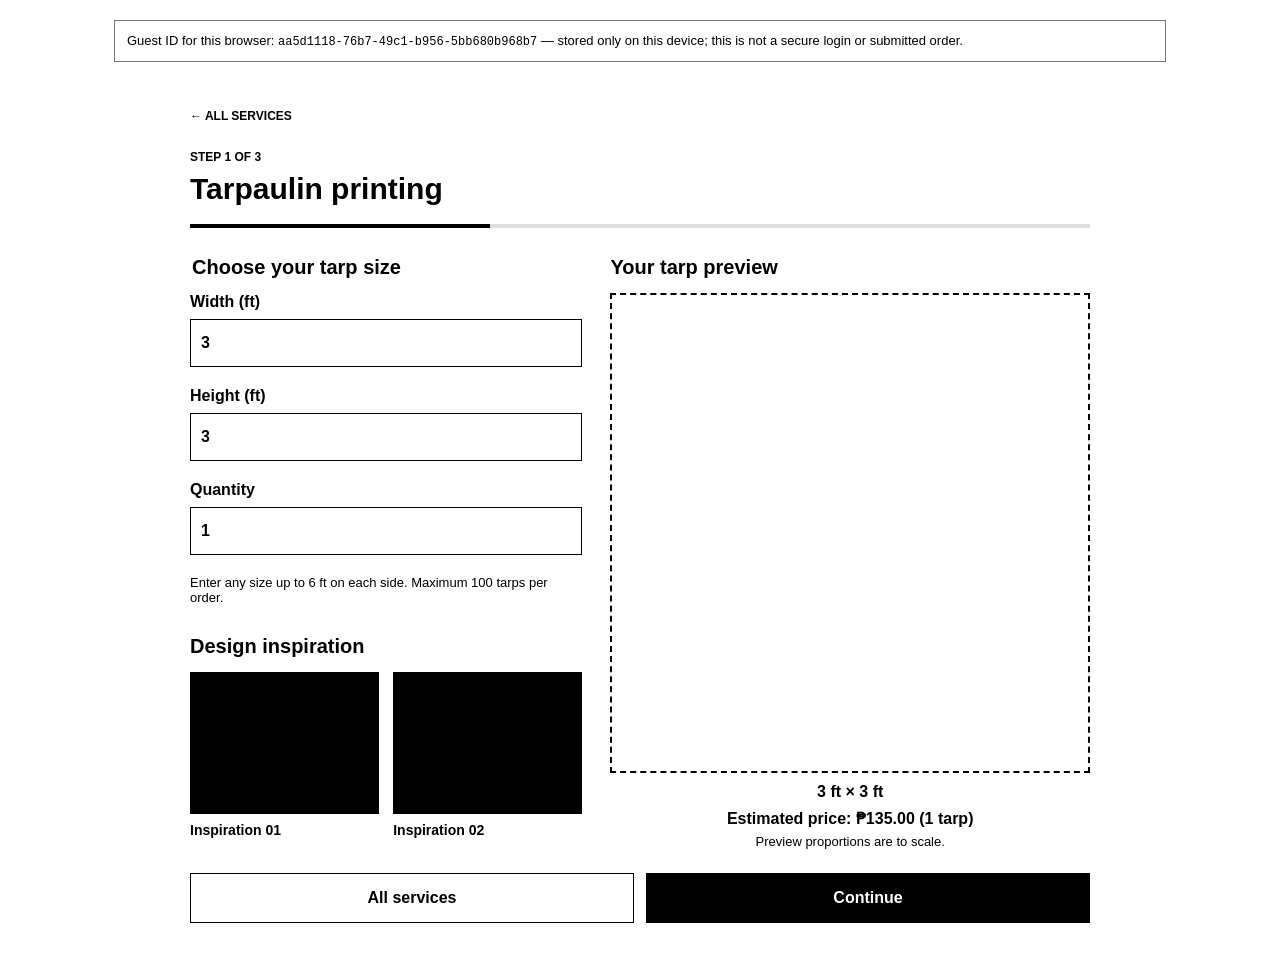
<file: print-studio-updated-v3/print-website-v2/services/tarp.html>
<!DOCTYPE html>
<html lang="en">
<head>
  <meta charset="UTF-8">
  <meta name="viewport" content="width=device-width, initial-scale=1.0">
  <meta name="description" content="Choose a custom tarpaulin size and preview its proportions at ALJ Print Services.">
  <title>Tarpaulin Printing | ALJ Print Services</title>
  <link rel="stylesheet" href="../styles/base.css">
  <link rel="stylesheet" href="../styles/tarp.css">
  <script src="../js/common.js" defer></script>
  <script src="../js/guest-session.js" defer></script>
  <script src="../js/cart-storage.js" defer></script>
  <script src="../js/cart-order.js" defer></script>
  <script src="../js/tarp-order.js" defer></script>
</head>
<body class="page-services page-tarp">
  <div class="site-wrap">
    <main class="services-main services-main--simple">
      <section class="tarp-order" id="tarpOrder" aria-labelledby="tarpOrderTitle">
        <header class="tarp-order-header">
          <a class="tarp-back-link" href="../services.html">← ALL SERVICES</a>
          <p class="tarp-step-count" id="tarpStepCount">STEP 1 OF 3</p>
          <h1 id="tarpOrderTitle" tabindex="-1">Tarpaulin printing</h1>
          <div class="tarp-progress" aria-hidden="true"><span id="tarpProgress"></span></div>
        </header>

        <form class="tarp-form" id="tarpOrderForm" novalidate>
          <div class="tarp-step-layout">
            <div class="tarp-step-content">
              <div class="tarp-step" data-tarp-step="0">
                <fieldset class="tarp-size-inputs">
                  <legend>Choose your tarp size</legend>
                  <label for="tarpWidth">Width (ft)
                    <input id="tarpWidth" name="width" type="number" min="0.1" max="6" step="any" value="3" required>
                  </label>
                  <label for="tarpHeight">Height (ft)
                    <input id="tarpHeight" name="height" type="number" min="0.1" max="6" step="any" value="3" required>
                  </label>
                  <label for="tarpQuantity">Quantity
                    <input id="tarpQuantity" name="quantity" type="number" inputmode="numeric" min="1" max="100" step="1" value="1" required>
                  </label>
                  <p class="tarp-size-limit">Enter any size up to 6 ft on each side. Maximum 100 tarps per order.</p>
                </fieldset>

                <section class="tarp-inspiration" aria-labelledby="tarpInspirationTitle">
                  <h2 id="tarpInspirationTitle">Design inspiration</h2>
                  <div class="tarp-inspiration-grid">
                    <article class="tarp-inspiration-item">
                      <div class="tarp-inspiration-placeholder" aria-hidden="true"></div>
                      <h3>Inspiration 01</h3>
                    </article>
                    <article class="tarp-inspiration-item">
                      <div class="tarp-inspiration-placeholder" aria-hidden="true"></div>
                      <h3>Inspiration 02</h3>
                    </article>
                  </div>
                </section>
              </div>

              <div class="tarp-step" data-tarp-step="1" hidden>
                <label class="tarp-file" for="tarpFile">Upload your design
                  <input id="tarpFile" name="file" type="file" accept="image/png,image/jpeg,.png,.jpg,.jpeg" required>
                </label>
                <p class="tarp-file-status" id="tarpFileStatus" aria-live="polite">PNG or JPG/JPEG only. Your file stays on this device.</p>
                <label class="print-comments" for="tarpComments">Comments / additional instructions
                  <textarea id="tarpComments" name="comments" rows="4" placeholder="Optional instructions for your print job"></textarea>
                  <small>Optional</small>
                </label>
                <p class="tarp-selected-size">Selected size: <strong id="tarpSelectedSize">3 ft × 3 ft</strong></p>
              </div>

              <div class="tarp-step" data-tarp-step="2" hidden>
                <h2>Review your order</h2>
                <dl class="tarp-summary">
                  <div><dt>Product</dt><dd>Tarpaulin printing</dd></div>
                  <div><dt>Width</dt><dd id="summaryWidth"></dd></div>
                  <div><dt>Height</dt><dd id="summaryHeight"></dd></div>
                  <div><dt>Quantity</dt><dd id="summaryQuantity"></dd></div>
                  <div><dt>Design file</dt><dd id="summaryFile"></dd></div>
                  <div><dt>Format</dt><dd id="summaryFormat"></dd></div>
                  <div><dt>File size</dt><dd id="summaryFileSize"></dd></div>
                  <div><dt>Comments</dt><dd id="summaryComments">No additional instructions</dd></div>
                  <div><dt>Estimated price</dt><dd id="summaryPrice"></dd></div>
                </dl>
                <p class="tarp-notice">Estimated at ₱15 per square foot. Online order submission is not available yet.</p>
                <div class="tarp-actions">
                  <button class="tarp-submit" type="button" disabled>Print Now</button>
                  <button class="tarp-submit" type="button" data-add-to-cart disabled>Add To Cart</button>
                </div>
              </div>
            </div>

            <section class="tarp-preview" id="tarpPreview" aria-labelledby="tarpPreviewTitle">
              <h2 id="tarpPreviewTitle">Your tarp preview</h2>
              <div class="tarp-preview-stage">
                <div class="tarp-preview-shape" id="tarpPreviewShape" role="img" aria-label="Tarp preview, 3 ft wide by 3 ft high"></div>
              </div>
              <p class="tarp-preview-dimensions" id="tarpPreviewDimensions" aria-live="polite">3 ft × 3 ft</p>
              <p class="tarp-preview-price" id="tarpPreviewPrice" aria-live="polite">Estimated price: ₱135.00</p>
              <p class="tarp-size-status" id="tarpSizeStatus" aria-live="polite">Preview proportions are to scale.</p>
            </section>
          </div>

          <p class="tarp-error" id="tarpError" role="alert" hidden></p>
          <div class="tarp-navigation">
            <button class="tarp-previous" id="tarpPrevious" type="button">All services</button>
            <button class="tarp-next" id="tarpNext" type="button">Continue</button>
          </div>
        </form>
      </section>
    </main>
  </div>
</body>
</html>
</file>
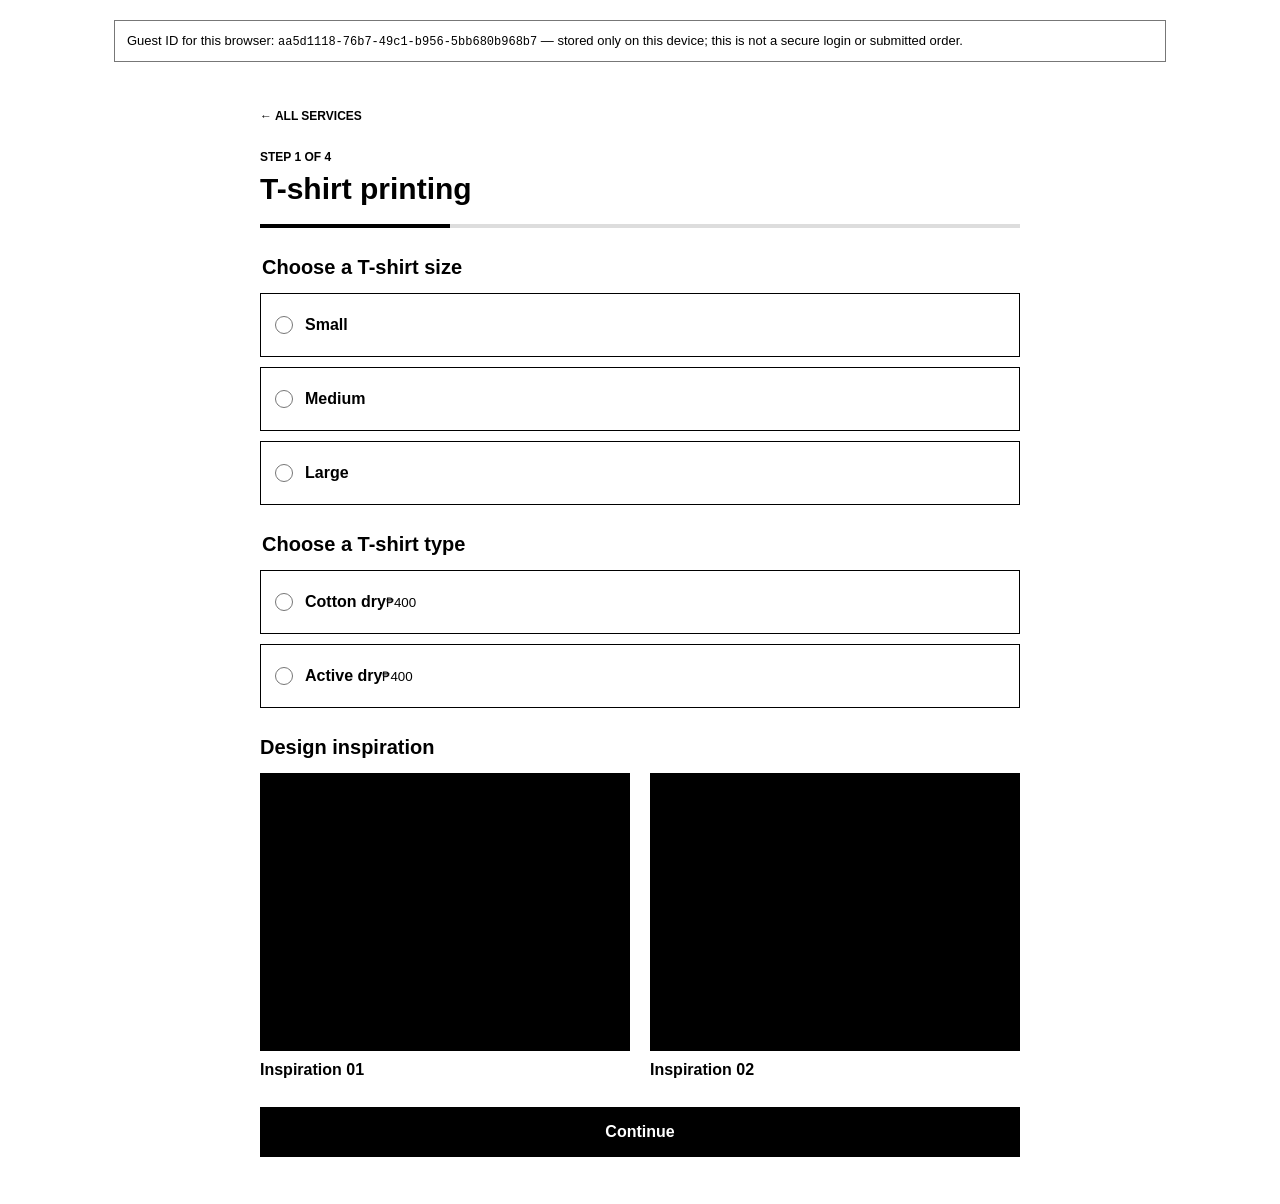
<file: print-studio-updated-v3/print-website-v2/services/tshirts.html>
<!DOCTYPE html>
<html lang="en">
<head>
  <meta charset="UTF-8">
  <meta name="viewport" content="width=device-width, initial-scale=1.0">
  <meta name="description" content="Choose a T-shirt type, size, and color, then upload your design at ALJ Print Services.">
  <title>T-Shirt Printing | ALJ Print Services</title>
  <link rel="stylesheet" href="../styles/base.css">
  <link rel="stylesheet" href="../styles/tshirts.css">
  <script src="../js/common.js" defer></script>
  <script src="../js/guest-session.js" defer></script>
  <script src="../js/cart-storage.js" defer></script>
  <script src="../js/cart-order.js" defer></script>
  <script src="../js/tshirts-order.js" defer></script>
</head>
<body class="page-services page-tshirts">
  <div class="site-wrap">
    <main class="services-main services-main--simple">
      <section class="tshirt-order" id="tshirtOrder" aria-labelledby="tshirtOrderTitle">
        <div class="tshirt-order-header">
          <a class="tshirt-back-link" href="../services.html">← ALL SERVICES</a>
          <p class="tshirt-step-count" id="tshirtStepCount">STEP 1 OF 4</p>
          <h1 id="tshirtOrderTitle" tabindex="-1">T-shirt printing</h1>
          <div class="tshirt-progress" aria-hidden="true"><span id="tshirtProgress"></span></div>
        </div>

        <form class="tshirt-form" id="tshirtOrderForm" novalidate>
          <div class="tshirt-step" data-tshirt-step="0">
            <fieldset>
              <legend>Choose a T-shirt size</legend>
              <div class="tshirt-choice-list">
                <label class="tshirt-choice"><input type="radio" name="shirtSize" value="Small"><span><strong>Small</strong></span></label>
                <label class="tshirt-choice"><input type="radio" name="shirtSize" value="Medium"><span><strong>Medium</strong></span></label>
                <label class="tshirt-choice"><input type="radio" name="shirtSize" value="Large"><span><strong>Large</strong></span></label>
              </div>
            </fieldset>
            <fieldset>
              <legend>Choose a T-shirt type</legend>
              <div class="tshirt-choice-list tshirt-choice-list--two">
                <label class="tshirt-choice"><input type="radio" name="shirtType" value="Cotton dry"><span><strong>Cotton dry</strong><small>₱400</small></span></label>
                <label class="tshirt-choice"><input type="radio" name="shirtType" value="Active dry"><span><strong>Active dry</strong><small>₱400</small></span></label>
              </div>
            </fieldset>
            <section class="tshirt-inspiration" aria-labelledby="tshirtInspirationTitle">
              <h2 id="tshirtInspirationTitle">Design inspiration</h2>
              <div class="tshirt-inspiration-grid">
                <article class="tshirt-inspiration-item">
                  <div class="tshirt-inspiration-placeholder" aria-hidden="true"></div>
                  <h3>Inspiration 01</h3>
                </article>
                <article class="tshirt-inspiration-item">
                  <div class="tshirt-inspiration-placeholder" aria-hidden="true"></div>
                  <h3>Inspiration 02</h3>
                </article>
              </div>
            </section>
          </div>

          <div class="tshirt-step" data-tshirt-step="1" hidden>
            <fieldset>
              <legend>Choose a base color</legend>
              <div class="tshirt-choice-list tshirt-choice-list--two">
                <label class="tshirt-choice tshirt-color-choice"><input type="radio" name="shirtColor" value="White"><span class="tshirt-color-swatch tshirt-color-swatch--white" aria-hidden="true"></span><span><strong>White</strong></span></label>
                <label class="tshirt-choice tshirt-color-choice"><input type="radio" name="shirtColor" value="Black"><span class="tshirt-color-swatch tshirt-color-swatch--black" aria-hidden="true"></span><span><strong>Black</strong></span></label>
                <label class="tshirt-choice tshirt-color-choice"><input type="radio" name="shirtColor" value="Maroon"><span class="tshirt-color-swatch tshirt-color-swatch--maroon" aria-hidden="true"></span><span><strong>Maroon</strong></span></label>
                <label class="tshirt-choice tshirt-color-choice"><input type="radio" name="shirtColor" value="Blue"><span class="tshirt-color-swatch tshirt-color-swatch--blue" aria-hidden="true"></span><span><strong>Blue</strong></span></label>
                <label class="tshirt-choice tshirt-color-choice"><input type="radio" name="shirtColor" value="Yellow"><span class="tshirt-color-swatch tshirt-color-swatch--yellow" aria-hidden="true"></span><span><strong>Yellow</strong></span></label>
                <label class="tshirt-choice tshirt-color-choice"><input type="radio" name="shirtColor" value="Green"><span class="tshirt-color-swatch tshirt-color-swatch--green" aria-hidden="true"></span><span><strong>Green</strong></span></label>
              </div>
            </fieldset>
          </div>

          <div class="tshirt-step" data-tshirt-step="2" hidden>
            <label class="tshirt-file" for="tshirtFile">Upload your design
              <input id="tshirtFile" name="file" type="file" accept="image/png,image/jpeg,.png,.jpg,.jpeg" required>
            </label>
            <p class="tshirt-file-status" id="tshirtFileStatus" aria-live="polite">PNG or JPG/JPEG only. Your file stays on this device.</p>
            <label class="print-comments" for="tshirtComments">Comments / additional instructions
              <textarea id="tshirtComments" name="comments" rows="4" placeholder="Optional instructions for your print job"></textarea>
              <small>Optional</small>
            </label>
          </div>

          <div class="tshirt-step" data-tshirt-step="3" hidden>
            <h2>Review your order</h2>
            <dl class="tshirt-summary">
              <div><dt>Size</dt><dd id="summarySize"></dd></div>
              <div><dt>T-shirt type</dt><dd id="summaryType"></dd></div>
              <div><dt>Base color</dt><dd id="summaryColor"></dd></div>
              <div><dt>Design file</dt><dd id="summaryFile"></dd></div>
              <div><dt>Format</dt><dd id="summaryFormat"></dd></div>
              <div><dt>File size</dt><dd id="summaryFileSize"></dd></div>
              <div><dt>Comments</dt><dd id="summaryComments">No additional instructions</dd></div>
              <div><dt>Price</dt><dd id="summaryPrice"></dd></div>
            </dl>
            <p class="tshirt-notice">Cotton dry and active dry T-shirts are ₱400 each. Online order submission is not available yet.</p>
            <div class="tshirt-actions">
              <button class="tshirt-submit" type="button" disabled>Print Now</button>
              <button class="tshirt-submit" type="button" data-add-to-cart disabled>Add To Cart</button>
            </div>
          </div>

          <p class="tshirt-error" id="tshirtError" role="alert" hidden></p>
          <div class="tshirt-navigation">
            <button class="tshirt-previous" id="tshirtPrevious" type="button">All services</button>
            <button class="tshirt-next" id="tshirtNext" type="button">Continue</button>
          </div>
        </form>
      </section>
    </main>
  </div>
</body>
</html>
</file>
<file: print-studio-updated-v3/print-website-v2/styles/base.css>
* {
  box-sizing: border-box;
}

body {
  margin: 0;
  color: #000;
  background: #fff;
  font-family: Arial, Helvetica, sans-serif;
}

button,
input {
  font: inherit;
}

a {
  color: #000;
}

button {
  color: #000;
  background: #fff;
  cursor: pointer;
}

a:focus-visible,
button:focus-visible {
  outline: 2px solid #000;
  outline-offset: 3px;
}

[hidden] {
  display: none !important;
}

.site-wrap {
  width: min(100%, 1100px);
  min-height: 100vh;
  margin: 0 auto;
  display: flex;
  flex-direction: column;
}

.site-header,
.site-footer {
  display: flex;
  align-items: center;
  justify-content: space-between;
  gap: 16px;
  padding: 18px 24px;
}

.site-header {
  border-bottom: 1px solid #000;
}

.home-header-actions {
  display: flex;
  align-items: center;
  gap: 12px;
}

.site-footer {
  border-top: 1px solid #000;
  font-size: 12px;
}

.site-footer span:last-child {
  display: none;
}

.brand-lockup,
.credit-lockup {
  display: flex;
  align-items: center;
  gap: 12px;
}

.brand-lockup {
  font-weight: bold;
  text-decoration: none;
}

.logo-slot {
  width: 48px;
  height: 48px;
  border: 1px solid #000;
}

.logo-slot img {
  display: block;
  width: 100%;
  height: 100%;
  object-fit: contain;
}

.credit-rule {
  width: 28px;
  height: 1px;
  background: #000;
}

.credit-text {
  max-width: 220px;
  font-size: 12px;
}

.login-button {
  padding: 9px 14px;
  border: 1px solid #000;
}

.services-main--simple {
  display: flex;
  flex: 1;
  flex-direction: column;
  padding: 20px 24px;
}

.guest-session-note {
  margin: 0 0 16px;
  padding: 10px 12px;
  border: 1px solid #777;
  font-size: 13px;
  line-height: 1.5;
  overflow-wrap: anywhere;
}

.guest-session-note code {
  font-size: 12px;
}

.cart-link {
  display: inline-flex;
  align-items: center;
  justify-content: center;
  gap: 7px;
  min-height: 40px;
  padding: 8px 12px;
  border: 1px solid #000;
  font-size: 13px;
  font-weight: bold;
  text-decoration: none;
  white-space: nowrap;
}

.cart-link:hover {
  color: #fff;
  background: #000;
}

.cart-icon {
  font-size: 16px;
}

.cart-page-actions {
  display: flex;
  align-items: center;
  justify-content: space-between;
  gap: 12px;
  margin-bottom: 18px;
}

.cart-order-status {
  margin: 12px 0;
  font-size: 13px;
}

button[data-add-to-cart] {
  opacity: 1;
  cursor: pointer;
}

button[data-add-to-cart]:disabled {
  cursor: wait;
}

.back-home {
  margin-bottom: 16px;
  text-decoration: none;
}

.back-home:hover,
.footer-back-link:hover {
  text-decoration: underline;
}

.footer-back-link {
  color: #000;
  font-weight: bold;
  text-decoration: none;
}

button,
input,
textarea {
  font: inherit;
}

.print-comments {
  display: block;
  width: 100%;
  min-width: 0;
  margin: 0 0 24px;
  font-weight: bold;
}

.print-comments textarea {
  width: 100%;
  min-height: 96px;
  margin-top: 8px;
  padding: 12px;
  border: 1px solid #000;
  border-radius: 0;
  background: #fff;
  resize: vertical;
}

.print-comments small {
  display: block;
  margin-top: 6px;
  font-size: 12px;
  font-weight: normal;
}

@media (max-width: 600px) {
  .site-header,
  .site-footer {
    padding: 14px;
  }

  .home-header-actions {
    gap: 6px;
  }

  .credit-rule,
  .site-header .header-note {
    display: none;
  }

  .credit-text {
    max-width: 130px;
    font-size: 10px;
  }

  .services-main--simple {
    padding: 16px 14px;
  }

  .print-comments {
    width: 100%;
  }

  .print-comments textarea {
    width: 100%;
    min-height: 110px;
  }
}
</file>
<file: print-studio-updated-v3/print-website-v2/styles/home.css>
.home-header-brand {
  display: flex;
  align-items: center;
  gap: 16px;
}

.contact-link {
  padding: 8px 12px;
  border: 1px solid #000;
  font-size: 12px;
  font-weight: bold;
  text-decoration: none;
}

.contact-link:hover {
  color: #fff;
  background: #000;
}

.staff-login-link {
  display: block;
  width: 36px;
  height: 36px;
  font-size: 0;
  opacity: 0;
}

.staff-login-link:focus-visible {
  width: auto;
  height: auto;
  padding: 7px 10px;
  border: 1px solid #000;
  background: #fff;
  font-size: 12px;
  opacity: 1;
}

.home-main--full {
  position: relative;
  display: flex;
  flex: 1;
}

.home-scroll-hint {
  position: absolute;
  right: 0;
  bottom: 0;
  left: 0;
  display: flex;
  justify-content: center;
  align-items: center;
  gap: 8px;
  margin: 0;
  color: #000;
  font-size: 11px;
  font-weight: bold;
  text-decoration: none;
}

.home-scroll-hint:hover {
  text-decoration: underline;
  text-underline-offset: 3px;
}

.print-portal--full {
  width: 100%;
  min-height: 520px;
  padding: 24px;
  display: flex;
  flex-direction: column;
  justify-content: space-between;
  color: #000;
  background: #fff;
  text-decoration: none;
}

.landing-logo {
  display: block;
  width: min(90vw, 650px);
  max-height: 68vh;
  margin: 16px auto;
  object-fit: contain;
}

.print-portal__topline,
.print-portal__bottom {
  display: flex;
  align-items: center;
  justify-content: space-between;
  gap: 16px;
  font-size: 13px;
}

.print-portal__bottom {
  flex-direction: column;
  justify-content: center;
  gap: 12px;
  text-align: center;
}

.print-portal__grain,
.print-portal__ghost {
  display: none;
}

.print-word {
  display: flex;
  align-items: center;
  justify-content: center;
  font-size: clamp(64px, 18vw, 200px);
  font-weight: bold;
  line-height: 1;
  white-space: nowrap;
}

.photo-letter,
.print-dot {
  color: #000;
  background: none;
  -webkit-text-fill-color: #000;
  -webkit-text-stroke: 0;
}

.portal-caption,
.portal-button {
  font-size: 13px;
}

.portal-button {
  display: flex;
  align-items: center;
  justify-content: space-between;
  min-width: 200px;
  min-height: 56px;
  gap: 10px;
  padding: 8px 10px 8px 18px;
  border: 1px solid #000;
  color: #fff;
  background: #000;
  font-size: 16px;
  font-weight: bold;
}

.print-portal:hover .portal-button {
  background: #333;
}

.portal-button__icon {
  width: 36px;
  height: 36px;
  display: grid;
  place-items: center;
  border: 1px solid #000;
}

.merchandise-section {
  padding: 56px 24px 64px;
  border-top: 1px solid #000;
}

.merchandise-content {
  width: min(100%, 900px);
  margin: 0 auto;
}

.merchandise-section h2 {
  margin: 0 0 24px;
  font-size: 30px;
}

.merchandise-grid {
  display: grid;
  grid-template-columns: repeat(2, minmax(0, 1fr));
  gap: 28px 20px;
}

.merchandise-item h3 {
  margin: 10px 0 0;
  font-size: 16px;
}

.merchandise-placeholder {
  width: 100%;
  aspect-ratio: 4 / 3;
  background: #000;
}

@media (max-width: 600px) {
  .home-header-brand {
    gap: 8px;
  }

  .contact-link {
    padding: 7px 8px;
    font-size: 11px;
  }

  .print-portal--full {
    min-height: 390px;
    margin-bottom: 54px;
    padding: 16px;
  }

  .home-main--full {
    min-height: calc(100vh - 65px);
    min-height: calc(100svh - 65px);
  }

  .home-scroll-hint {
    bottom: 14px;
  }

  .landing-logo {
    width: min(90vw, 520px);
    max-height: 58vh;
  }

  .print-portal__topline,
  .print-portal__bottom {
    font-size: 11px;
  }

  .portal-caption {
    max-width: none;
  }

  .print-portal__bottom {
    align-items: center;
  }

  .merchandise-section {
    padding: 36px 16px 44px;
  }

  .merchandise-section h2 {
    margin-bottom: 18px;
    font-size: 24px;
  }

  .merchandise-grid {
    grid-template-columns: 1fr;
    gap: 22px;
  }
}
</file>
<file: print-studio-updated-v3/print-website-v2/styles/account-contact.css>
.staff-main {
  flex: 1;
  display: grid;
  place-items: center;
  padding: 32px 24px;
}

.staff-content {
  width: min(100%, 380px);
}

.staff-form input {
  width: 100%;
  min-height: 46px;
  margin-top: 7px;
  padding: 10px;
  border: 1px solid #000;
}

.staff-form input + input {
  margin-top: 12px;
}

.staff-submit {
  width: 100%;
  min-height: 52px;
  margin-top: 22px;
  border: 1px solid #000;
  color: #fff;
  background: #000;
  font-weight: bold;
}

.staff-submit:hover {
  background: #333;
}

.login-error {
  padding: 10px;
  border: 1px solid #000;
}

.staff-home-link {
  display: inline-block;
  margin-top: 18px;
}

.contact-main {
  flex: 1;
  display: grid;
  place-items: center;
  padding: 36px 24px;
  text-align: center;
}

.contact-content {
  width: min(100%, 560px);
}

.contact-logo {
  display: block;
  width: min(78vw, 360px);
  max-height: 42vh;
  margin: 0 auto 24px;
  object-fit: contain;
}

.contact-content h1 {
  margin: 0 0 24px;
  font-size: 32px;
}

.contact-address-label {
  margin: 0 0 8px;
  font-size: 13px;
  font-weight: bold;
  text-transform: uppercase;
}

.contact-address {
  margin: 0;
  font-size: 18px;
  line-height: 1.6;
}

.contact-home-link {
  display: inline-block;
  margin-top: 26px;
}

@media (max-width: 600px) {
  .contact-main {
    padding: 24px 16px;
  }

  .contact-logo {
    width: min(78vw, 320px);
    max-height: 38vh;
    margin-bottom: 18px;
  }

  .contact-content h1 {
    margin-bottom: 18px;
    font-size: 28px;
  }

  .contact-address {
    font-size: 16px;
  }
}
</file>
<file: print-studio-updated-v3/print-website-v2/styles/cart.css>
.cart-main {
  flex: 1;
  padding: 28px 24px;
}

.cart-main h1 {
  margin: 12px 0;
  font-size: clamp(32px, 6vw, 48px);
}

.cart-storage-note {
  max-width: 720px;
  padding: 12px;
  border: 1px solid #777;
  font-size: 13px;
  line-height: 1.5;
}

.cart-status {
  margin: 20px 0;
}

.cart-items {
  display: grid;
  gap: 16px;
}

.cart-item {
  padding: 18px;
  border: 1px solid #000;
}

.cart-item h2 {
  margin: 0 0 14px;
  font-size: 22px;
}

.cart-item-details {
  margin: 0;
}

.cart-item-details > div {
  display: grid;
  grid-template-columns: minmax(110px, 0.4fr) 1fr;
  gap: 12px;
  padding: 7px 0;
  border-bottom: 1px solid #ddd;
}

.cart-item-details dt {
  font-weight: bold;
}

.cart-item-details dd {
  margin: 0;
  overflow-wrap: anywhere;
}

.cart-item-file {
  overflow-wrap: anywhere;
}

.cart-item-actions {
  display: flex;
  flex-wrap: wrap;
  gap: 10px;
}

.cart-action-button {
  min-height: 40px;
  padding: 8px 12px;
  border: 1px solid #000;
  color: #fff;
  background: #000;
}

.cart-action-button--secondary {
  color: #000;
  background: #fff;
}

@media (max-width: 600px) {
  .cart-main {
    padding: 18px 14px;
  }

  .cart-item {
    padding: 14px;
  }

  .cart-item-details > div {
    grid-template-columns: 1fr;
    gap: 4px;
  }
}
</file>
<file: print-studio-updated-v3/print-website-v2/styles/services.css>
.category-list--simple {
  display: grid;
  flex: 1;
  grid-template-columns: 1fr;
  grid-auto-rows: 1fr;
  gap: 12px;
}

.category-list--simple .category-card {
  min-height: 100px;
  padding: 16px 20px;
  display: flex;
  align-items: center;
  border: 1px solid #000;
  text-align: left;
  color: #000;
  text-decoration: none;
}

.category-list--simple .category-card:hover {
  color: #fff;
  background: #000;
}

.category-list--simple .category-title {
  font-size: clamp(32px, 6vw, 56px);
  font-weight: bold;
}

.category-period {
  color: inherit;
}

.category-list--simple .category-index,
.category-list--simple .category-description,
.category-list--simple .category-arrow,
.category-list--simple .category-illustration {
  display: none;
}

.service-search-label {
  margin-bottom: 6px;
  font-size: 13px;
  font-weight: bold;
}

.service-search {
  width: 100%;
  min-height: 48px;
  margin-bottom: 16px;
  padding: 10px 12px;
  border: 1px solid #000;
  background: #fff;
}

.service-search-empty {
  padding: 20px 0;
}

@media (max-width: 600px) {
  .category-list--simple {
    gap: 10px;
  }

  .category-list--simple .category-card {
    min-height: 86px;
    padding: 14px;
  }

  .service-search {
    margin-bottom: 12px;
  }
}
</file>
<file: print-studio-updated-v3/print-website-v2/styles/mug.css>
.mug-order {
  width: min(100%, 760px);
  margin: 0 auto;
  padding: 28px 0;
}

.mug-back-link {
  padding: 0;
  border: 0;
  background: transparent;
  font-size: 12px;
  font-weight: bold;
  text-decoration: none;
}

.mug-back-link:hover {
  text-decoration: underline;
}

.mug-order-header {
  margin-bottom: 28px;
}

.mug-step-count {
  margin: 26px 0 8px;
  font-size: 12px;
  font-weight: bold;
}

.mug-order-header h1,
.mug-step h2 {
  margin: 0 0 18px;
  font-size: 30px;
}

.mug-progress {
  height: 4px;
  background: #ddd;
}

.mug-progress span {
  display: block;
  width: 50%;
  height: 100%;
  background: #000;
  transition: width .2s ease;
}

.mug-step h2 {
  margin-bottom: 18px;
}

.mug-file {
  display: block;
  margin: 0 0 24px;
  font-weight: bold;
}

.mug-product-details {
  margin: 0 0 24px;
  border-top: 1px solid #000;
}

.mug-product-details div {
  display: flex;
  justify-content: space-between;
  gap: 20px;
  padding: 12px 0;
  border-bottom: 1px solid #ccc;
}

.mug-product-details dt {
  font-weight: bold;
}

.mug-product-details dd {
  margin: 0;
  text-align: right;
}

.mug-file input {
  width: 100%;
  min-height: 48px;
  margin-top: 8px;
  padding: 10px;
  border: 1px solid #000;
  background: #fff;
}

.mug-file-status {
  margin: -14px 0 28px;
  font-size: 13px;
}

.mug-inspiration h2 {
  margin-bottom: 14px;
  font-size: 20px;
}

.mug-inspiration-grid {
  display: grid;
  grid-template-columns: repeat(2, minmax(0, 1fr));
  gap: 20px;
}

.mug-inspiration-item h3 {
  margin: 10px 0 0;
  font-size: 16px;
}

.mug-inspiration-placeholder {
  width: 100%;
  aspect-ratio: 4 / 3;
  background: #000;
}

.mug-summary {
  margin: 0;
  border-top: 1px solid #000;
}

.mug-summary div {
  display: flex;
  justify-content: space-between;
  gap: 20px;
  padding: 12px 0;
  border-bottom: 1px solid #ccc;
}

.mug-summary dt {
  font-weight: bold;
}

.mug-summary dd {
  margin: 0;
  text-align: right;
  overflow-wrap: anywhere;
}

.mug-notice {
  margin: 22px 0;
  font-size: 13px;
}

.mug-actions,
.mug-navigation {
  display: grid;
  grid-template-columns: repeat(2, minmax(0, 1fr));
  gap: 12px;
}

.mug-navigation {
  margin-top: 24px;
}

.mug-navigation--first-step {
  grid-template-columns: 1fr;
}

.mug-navigation button,
.mug-submit {
  min-width: 0;
  min-height: 50px;
  padding: 10px 18px;
  border: 1px solid #000;
  font-weight: bold;
}

.mug-previous {
  background: #fff;
}

.mug-next {
  color: #fff;
  background: #000;
}

.mug-submit {
  width: 100%;
  padding: 10px 12px;
  color: #fff;
  background: #000;
  opacity: .5;
  cursor: not-allowed;
}

.mug-error {
  padding: 10px;
  border: 1px solid #000;
  font-size: 14px;
}

@media (max-width: 600px) {
  .mug-order {
    width: 100%;
    padding: 12px 0;
  }

  .mug-order-header h1,
  .mug-step h2 {
    font-size: 26px;
  }

  .mug-step,
  .mug-form {
    min-width: 0;
    width: 100%;
  }

  .mug-form {
    display: grid;
  }

  .mug-step[data-mug-step="0"]:not([hidden]) {
    display: contents;
  }

  .mug-navigation {
    order: 1;
    margin-top: 0;
    margin-bottom: 24px;
  }

  .mug-inspiration {
    order: 2;
  }

  .mug-inspiration-grid {
    grid-template-columns: 1fr;
    gap: 22px;
  }

  .mug-inspiration-item h3 {
    font-size: 14px;
  }

  .mug-navigation,
  .mug-actions {
    gap: 8px;
  }

  .mug-navigation button {
    width: 100%;
    padding-right: 8px;
    padding-left: 8px;
  }

  .mug-submit {
    padding-right: 6px;
    padding-left: 6px;
    font-size: 13px;
  }
}
</file>
<file: print-studio-updated-v3/print-website-v2/styles/stickers.css>
.sticker-order {
  width: min(100%, 760px);
  margin: 0 auto;
  padding: 28px 0;
}

.sticker-order-header {
  margin-bottom: 28px;
}

.sticker-back-link {
  padding: 0;
  border: 0;
  background: transparent;
  font-size: 12px;
  font-weight: bold;
  text-decoration: none;
}

.sticker-back-link:hover {
  text-decoration: underline;
}

.sticker-step-count {
  margin: 26px 0 8px;
  font-size: 12px;
  font-weight: bold;
}

.sticker-order-header h1,
.sticker-step h2 {
  margin: 0 0 18px;
  font-size: 30px;
}

.sticker-progress {
  height: 4px;
  background: #ddd;
}

.sticker-progress span {
  display: block;
  width: 33.333%;
  height: 100%;
  background: #000;
  transition: width .2s ease;
}

.sticker-sheet-info {
  margin-bottom: 24px;
  padding: 16px;
  border: 1px solid #000;
}

.sticker-sheet-info h2 {
  margin: 0 0 8px;
  font-size: 20px;
}

.sticker-sheet-info p {
  margin: 0;
  font-size: 14px;
}

.sticker-copies,
.sticker-file {
  display: block;
  margin: 0 0 24px;
  font-weight: bold;
}

.sticker-copies input,
.sticker-file input {
  width: 100%;
  min-height: 48px;
  margin-top: 8px;
  padding: 10px;
  border: 1px solid #000;
  background: #fff;
}

.sticker-cut-notice {
  margin: 0;
  padding: 14px;
  border-left: 4px solid #000;
  background: #f2f2f2;
  font-size: 14px;
  line-height: 1.5;
}

.sticker-examples {
  margin-top: 28px;
}

.sticker-examples h2 {
  margin: 0 0 14px;
  font-size: 20px;
}

.sticker-examples-grid {
  display: grid;
  grid-template-columns: repeat(2, minmax(0, 1fr));
  gap: 20px;
}

.sticker-example-placeholder {
  width: 100%;
  aspect-ratio: 4 / 3;
  background: #000;
}

.sticker-file-status,
.sticker-notice {
  font-size: 13px;
}

.sticker-file-status {
  margin: -14px 0 24px;
}

.sticker-summary {
  margin: 0;
  border-top: 1px solid #000;
}

.sticker-summary div {
  display: flex;
  justify-content: space-between;
  gap: 20px;
  padding: 12px 0;
  border-bottom: 1px solid #ccc;
}

.sticker-summary dt {
  font-weight: bold;
}

.sticker-summary dd {
  margin: 0;
  text-align: right;
  overflow-wrap: anywhere;
}

.sticker-notice {
  margin: 22px 0;
}

.sticker-navigation,
.sticker-actions {
  display: grid;
  grid-template-columns: repeat(2, minmax(0, 1fr));
  gap: 12px;
}

.sticker-navigation {
  margin-top: 24px;
}

.sticker-navigation button,
.sticker-submit {
  min-width: 0;
  min-height: 50px;
  padding: 10px 18px;
  border: 1px solid #000;
  font-weight: bold;
}

.sticker-previous {
  background: #fff;
}

.sticker-next {
  color: #fff;
  background: #000;
}

.sticker-submit {
  width: 100%;
  padding: 10px 12px;
  color: #fff;
  background: #000;
  opacity: .5;
  cursor: not-allowed;
}

.sticker-error {
  padding: 10px;
  border: 1px solid #000;
  font-size: 14px;
}

@media (max-width: 600px) {
  .page-stickers .services-main--simple {
    padding: 12px;
  }

  .sticker-order {
    width: 100%;
    padding: 12px 0;
  }

  .sticker-form,
  .sticker-step {
    min-width: 0;
    width: 100%;
  }

  .sticker-order-header h1,
  .sticker-step h2 {
    font-size: 26px;
  }

  .sticker-step[data-sticker-step="1"] {
    padding-top: 16px;
  }

  .sticker-step[data-sticker-step="1"] .sticker-file {
    margin-bottom: 16px;
  }

  .sticker-step[data-sticker-step="1"] .sticker-file input {
    min-height: 64px;
    margin-top: 12px;
    padding: 14px 12px;
  }

  .sticker-step[data-sticker-step="1"] .sticker-file-status {
    margin: 0 0 28px;
    line-height: 1.5;
  }

  .sticker-step[data-sticker-step="1"] .sticker-examples {
    margin-top: 72px;
  }

  .sticker-navigation,
  .sticker-actions {
    gap: 8px;
  }

  .sticker-examples-grid {
    grid-template-columns: 1fr;
    gap: 22px;
  }

  .sticker-navigation button {
    width: 100%;
    padding-right: 8px;
    padding-left: 8px;
  }

  .sticker-submit {
    padding-right: 6px;
    padding-left: 6px;
    font-size: 13px;
  }
}
</file>
<file: print-studio-updated-v3/print-website-v2/styles/tarp.css>
.tarp-order {
  width: min(100%, 900px);
  margin: 0 auto;
  padding: 28px 0;
}

.tarp-order--review {
  width: min(100%, 760px);
}

.tarp-order-header {
  margin-bottom: 28px;
}

.tarp-back-link {
  padding: 0;
  border: 0;
  background: transparent;
  font-size: 12px;
  font-weight: bold;
  text-decoration: none;
}

.tarp-back-link:hover {
  text-decoration: underline;
}

.tarp-step-count {
  margin: 26px 0 8px;
  font-size: 12px;
  font-weight: bold;
}

.tarp-order-header h1,
.tarp-step h2 {
  margin: 0 0 18px;
  font-size: 30px;
}

.tarp-progress {
  height: 4px;
  background: #ddd;
}

.tarp-progress span {
  display: block;
  width: 33.333%;
  height: 100%;
  background: #000;
  transition: width .2s ease;
}

.tarp-step-layout {
  display: grid;
  grid-template-columns: minmax(0, .9fr) minmax(0, 1.1fr);
  align-items: start;
  gap: 28px;
}

.tarp-order--review .tarp-step-layout {
  grid-template-columns: minmax(0, 1fr);
}

.tarp-step-content,
.tarp-step {
  min-width: 0;
}

.tarp-size-inputs {
  min-width: 0;
  margin: 0 0 28px;
  padding: 0;
  border: 0;
}

.tarp-size-inputs legend {
  margin-bottom: 14px;
  font-size: 20px;
  font-weight: bold;
}

.tarp-size-inputs label {
  display: block;
  margin-bottom: 20px;
  font-weight: bold;
}

.tarp-size-inputs input,
.tarp-file input {
  width: 100%;
  min-height: 48px;
  margin-top: 8px;
  padding: 10px;
  border: 1px solid #000;
  background: #fff;
}

.tarp-size-limit,
.tarp-size-status,
.tarp-file-status,
.tarp-notice {
  font-size: 13px;
}

.tarp-size-limit {
  margin: 0;
}

.tarp-preview h2,
.tarp-inspiration h2 {
  margin: 0 0 14px;
  font-size: 20px;
}

.tarp-preview-stage {
  width: 100%;
  aspect-ratio: 1;
  display: grid;
  place-items: center;
  overflow: hidden;
  background: #f2f2f2;
}

.tarp-preview-shape {
  width: 50%;
  height: 50%;
  border: 2px dashed #000;
  background: #fff;
  transition: width .2s ease, height .2s ease;
}

.tarp-preview-dimensions {
  margin: 10px 0 0;
  font-size: 16px;
  font-weight: bold;
  text-align: center;
}

.tarp-preview-price {
  margin: 8px 0 0;
  font-size: 16px;
  font-weight: bold;
  text-align: center;
}

.tarp-size-status {
  margin: 6px 0 0;
  text-align: center;
}

.tarp-size-status--error {
  font-weight: bold;
}

.tarp-inspiration {
  margin-top: 30px;
}

.tarp-inspiration-grid {
  display: grid;
  grid-template-columns: repeat(2, minmax(0, 1fr));
  gap: 14px;
}

.tarp-inspiration-item h3 {
  margin: 8px 0 0;
  font-size: 14px;
}

.tarp-inspiration-placeholder {
  width: 100%;
  aspect-ratio: 4 / 3;
  background: #000;
}

.tarp-file {
  display: block;
  margin: 0 0 24px;
  font-weight: bold;
}

.tarp-file-status {
  margin: -14px 0 24px;
}

.tarp-selected-size {
  padding: 12px;
  border: 1px solid #000;
  font-size: 14px;
}

.tarp-summary {
  margin: 0;
  border-top: 1px solid #000;
}

.tarp-summary div {
  display: flex;
  justify-content: space-between;
  gap: 20px;
  padding: 12px 0;
  border-bottom: 1px solid #ccc;
}

.tarp-summary dt {
  font-weight: bold;
}

.tarp-summary dd {
  margin: 0;
  text-align: right;
  overflow-wrap: anywhere;
}

.tarp-notice {
  margin: 22px 0;
}

.tarp-actions,
.tarp-navigation {
  display: grid;
  grid-template-columns: repeat(2, minmax(0, 1fr));
  gap: 12px;
}

.tarp-navigation {
  margin-top: 24px;
}

.tarp-navigation button,
.tarp-submit {
  min-width: 0;
  min-height: 50px;
  padding: 10px 18px;
  border: 1px solid #000;
  font-weight: bold;
}

.tarp-previous {
  background: #fff;
}

.tarp-next {
  color: #fff;
  background: #000;
}

.tarp-submit {
  width: 100%;
  padding: 10px 12px;
  color: #fff;
  background: #000;
  opacity: .5;
  cursor: not-allowed;
}

.tarp-error {
  padding: 10px;
  border: 1px solid #000;
  font-size: 14px;
}

@media (max-width: 600px) {
  .page-tarp .services-main--simple {
    padding: 12px;
  }

  .tarp-order {
    width: 100%;
    padding: 12px 0;
  }

  .tarp-order-header h1,
  .tarp-step h2 {
    font-size: 26px;
  }

  .tarp-step-layout {
    grid-template-columns: 1fr;
    gap: 24px;
  }

  .tarp-step-content,
  .tarp-step[data-tarp-step="0"] {
    display: contents;
  }

  .tarp-size-inputs {
    order: 0;
  }

  .tarp-preview {
    order: 1;
  }

  .tarp-inspiration {
    order: 2;
  }

  .tarp-preview-stage {
    width: min(100%, 360px);
    margin: 0 auto;
  }

  .tarp-inspiration-grid {
    grid-template-columns: 1fr;
    gap: 22px;
  }

  .tarp-navigation,
  .tarp-actions {
    gap: 8px;
  }

  .tarp-navigation button {
    width: 100%;
    padding-right: 8px;
    padding-left: 8px;
  }

  .tarp-submit {
    padding-right: 6px;
    padding-left: 6px;
    font-size: 13px;
  }
}
</file>
<file: print-studio-updated-v3/print-website-v2/styles/tshirts.css>
.tshirt-order {
  width: min(100%, 760px);
  margin: 0 auto;
  padding: 28px 0;
}

.tshirt-order-header {
  margin-bottom: 28px;
}

.tshirt-back-link {
  padding: 0;
  border: 0;
  background: transparent;
  font-size: 12px;
  font-weight: bold;
  text-decoration: none;
}

.tshirt-back-link:hover {
  text-decoration: underline;
}

.tshirt-step-count {
  margin: 26px 0 8px;
  font-size: 12px;
  font-weight: bold;
}

.tshirt-order-header h1,
.tshirt-step h2 {
  margin: 0 0 18px;
  font-size: 30px;
}

.tshirt-progress {
  height: 4px;
  background: #ddd;
}

.tshirt-progress span {
  display: block;
  width: 25%;
  height: 100%;
  background: #000;
  transition: width .2s ease;
}

.tshirt-step fieldset {
  min-width: 0;
  margin: 0 0 28px;
  padding: 0;
  border: 0;
}

.tshirt-step legend {
  margin-bottom: 14px;
  font-size: 20px;
  font-weight: bold;
}

.tshirt-choice-list {
  display: grid;
  gap: 10px;
}

.tshirt-choice-list--two {
  grid-template-columns: 1fr;
}

.tshirt-choice {
  min-height: 64px;
  padding: 12px 14px;
  display: flex;
  align-items: center;
  gap: 12px;
  border: 1px solid #000;
  cursor: pointer;
}

.tshirt-choice:has(input:checked) {
  color: #fff;
  background: #000;
}

.tshirt-choice input {
  width: 18px;
  height: 18px;
  margin: 0;
  accent-color: #000;
  flex: none;
}

.tshirt-choice:has(input:checked) input {
  accent-color: #fff;
}

.tshirt-inspiration {
  margin-bottom: 28px;
}

.tshirt-inspiration h2 {
  margin: 0 0 14px;
  font-size: 20px;
}

.tshirt-inspiration-grid {
  display: grid;
  grid-template-columns: repeat(2, minmax(0, 1fr));
  gap: 20px;
}

.tshirt-inspiration-item h3 {
  margin: 10px 0 0;
  font-size: 16px;
}

.tshirt-inspiration-placeholder {
  width: 100%;
  aspect-ratio: 4 / 3;
  background: #000;
}

.tshirt-file {
  display: block;
  margin: 0 0 24px;
  font-weight: bold;
}

.tshirt-file input {
  width: 100%;
  min-height: 48px;
  margin-top: 8px;
  padding: 10px;
  border: 1px solid #000;
  background: #fff;
}

.tshirt-file-status,
.tshirt-notice {
  font-size: 13px;
}

.tshirt-file-status {
  margin: -14px 0 24px;
}

.tshirt-summary {
  margin: 0;
  border-top: 1px solid #000;
}

.tshirt-summary div {
  display: flex;
  justify-content: space-between;
  gap: 20px;
  padding: 12px 0;
  border-bottom: 1px solid #ccc;
}

.tshirt-summary dt {
  font-weight: bold;
}

.tshirt-summary dd {
  margin: 0;
  text-align: right;
  overflow-wrap: anywhere;
}

.tshirt-notice {
  margin: 22px 0;
}

.tshirt-navigation,
.tshirt-actions {
  display: grid;
  grid-template-columns: repeat(2, minmax(0, 1fr));
  gap: 12px;
}

.tshirt-navigation {
  margin-top: 24px;
}

.tshirt-navigation--first-step {
  grid-template-columns: 1fr;
}

.tshirt-navigation button,
.tshirt-submit {
  min-width: 0;
  min-height: 50px;
  padding: 10px 18px;
  border: 1px solid #000;
  font-weight: bold;
}

.tshirt-previous {
  background: #fff;
}

.tshirt-next {
  color: #fff;
  background: #000;
}

.tshirt-submit {
  width: 100%;
  padding: 10px 12px;
  color: #fff;
  background: #000;
  opacity: .5;
  cursor: not-allowed;
}

.tshirt-error {
  padding: 10px;
  border: 1px solid #000;
  font-size: 14px;
}

.tshirt-color-choice {
  min-height: 68px;
}

.tshirt-color-swatch {
  width: 32px;
  height: 32px;
  min-width: 32px;
  border: 2px solid #777;
  border-radius: 50%;
}

.tshirt-color-swatch--white { background: #fff; }
.tshirt-color-swatch--black { background: #000; }
.tshirt-color-swatch--maroon { background: #800000; }
.tshirt-color-swatch--blue { background: #1e5aa8; }
.tshirt-color-swatch--yellow { background: #ffd400; }
.tshirt-color-swatch--green { background: #228b22; }

@media (max-width: 600px) {
  .page-tshirts .services-main--simple {
    padding: 12px;
  }

  .tshirt-order {
    width: 100%;
    padding: 12px 0;
  }

  .tshirt-form,
  .tshirt-step {
    min-width: 0;
    width: 100%;
  }

  .tshirt-form {
    display: grid;
  }

  .tshirt-step[data-tshirt-step="0"]:not([hidden]) {
    display: contents;
  }

  .tshirt-navigation {
    order: 1;
    margin-top: 0;
  }

  .tshirt-inspiration {
    order: 2;
  }

  .tshirt-choice {
    width: 100%;
    min-width: 0;
    min-height: 68px;
    padding: 12px;
  }

  .tshirt-navigation,
  .tshirt-actions {
    gap: 8px;
  }

  .tshirt-submit {
    padding-right: 6px;
    padding-left: 6px;
    font-size: 13px;
  }

  .tshirt-navigation button {
    width: 100%;
    padding-right: 8px;
    padding-left: 8px;
  }

  .tshirt-order-header h1,
  .tshirt-step h2 {
    font-size: 26px;
  }

  .tshirt-choice-list--two {
    grid-template-columns: 1fr;
  }

  .tshirt-inspiration-grid {
    grid-template-columns: 1fr;
    gap: 22px;
  }

  .tshirt-inspiration-item h3 {
    font-size: 14px;
  }
}
</file>
